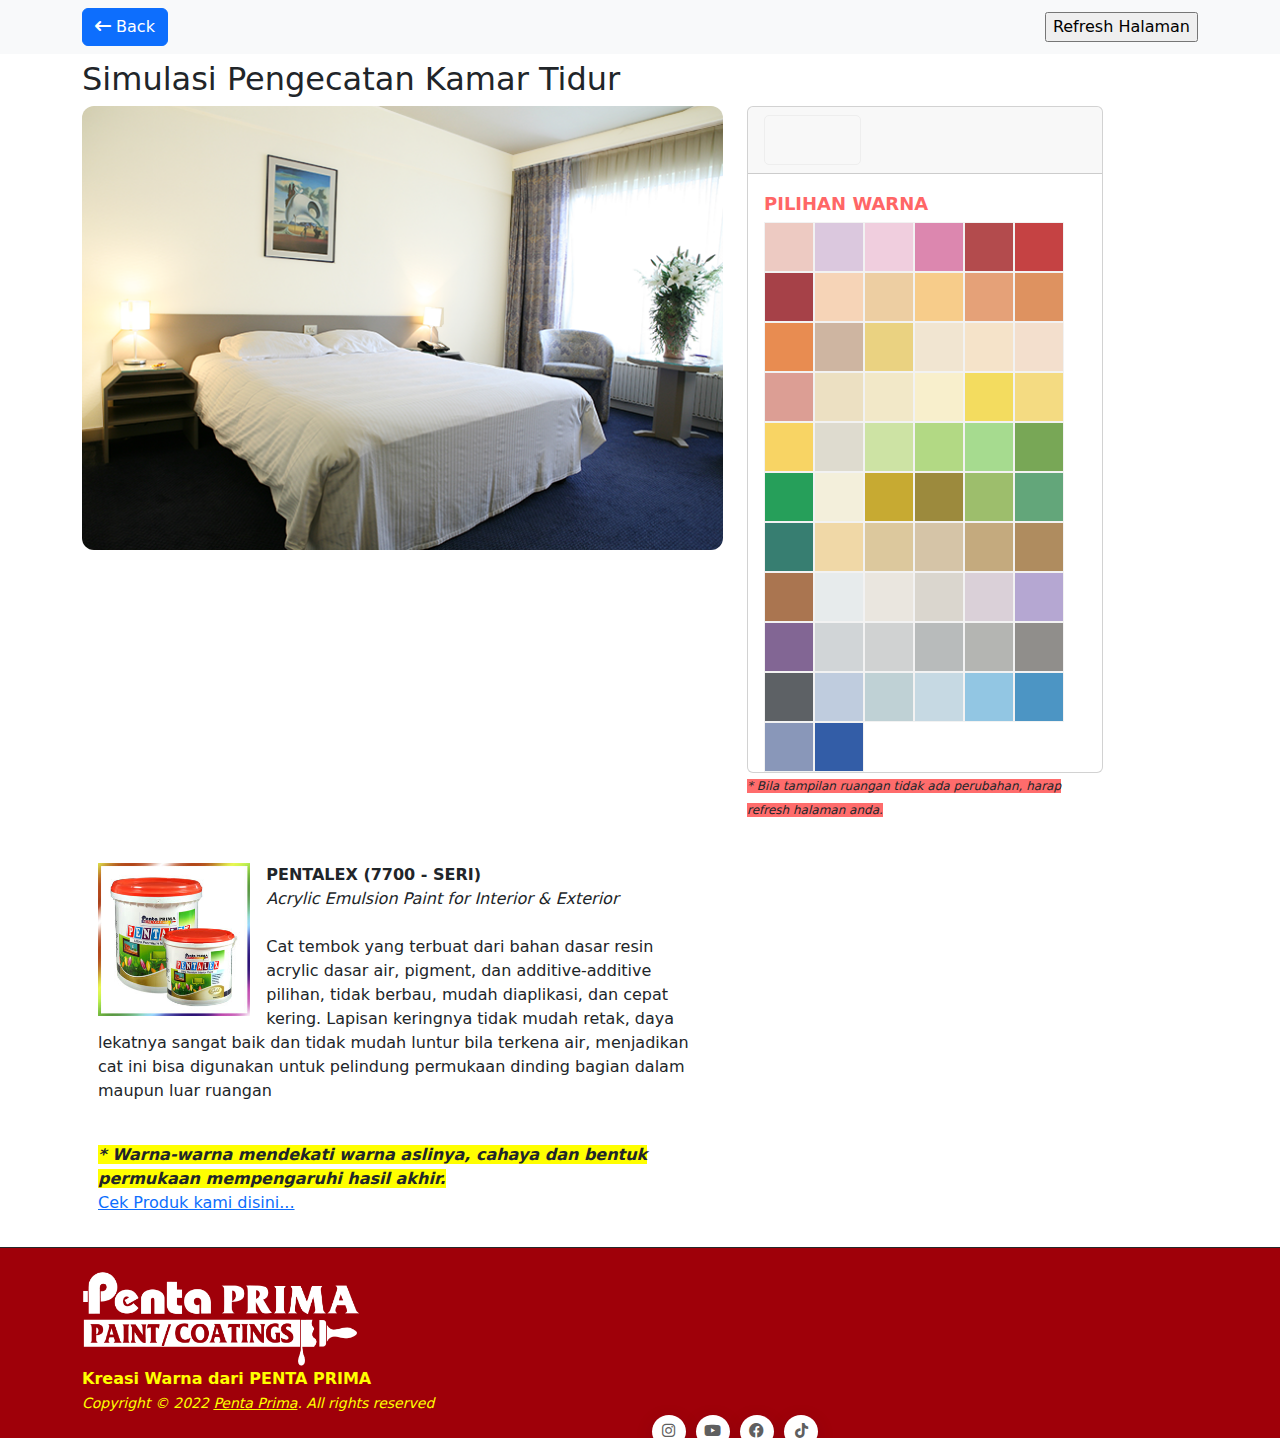
<file: pentalex1.html>
<!DOCTYPE html>
<html lang="en">

<head>
	<meta charset="UTF-8">
	<meta http-equiv="X-UA-Compatible" content="IE=edge">
	<meta name="viewport" content="width=device-width, initial-scale=1.0">
	<link rel="shortcut icon" type="image/x-icon" href="/virtual_painter_file/icon.png">
	<title>Penta Prima | Virtual Painter</title>
	<link rel="stylesheet" href="virtual_painter_file/style/style.css" type="text/css">
	<link rel="stylesheet" href="virtual_painter_file/style/style-color.css" type="text/css">
	<!-- Bootstrap CSS -->
	<link href="https://cdn.jsdelivr.net/npm/bootstrap@5.1.3/dist/css/bootstrap.min.css" rel="stylesheet">
	<link rel="stylesheet" href="https://cdnjs.cloudflare.com/ajax/libs/font-awesome/6.0.0/css/all.min.css" />
</head>

<body>
	<nav class="navbar navbar-light bg-light fixed-top mb-5">
		<div class="container">
			<a href="https://www.pentaprima.co.id/Virtual-Painter/35/page" target="__blank" class="btn btn-primary"
				title="kembali">
				<i class="fa-solid fa-arrow-left-long"></i>
				Back
			</a>
			<input type="button" value="Refresh Halaman" onClick="window.location.reload()" />
		</div>
	</nav>
	<section class="section-virtual-paint container" style="margin-top: 60px;">
		<h2>Simulasi Pengecatan Kamar Tidur</h2>
		<div class="row">
			<div class="col-md-7">
				<div class="object_virtual">
					<div class="painted_object_room">
						<img id="pic_room" class="img-fluid" src="virtual_painter_file/room2.png">
					</div>
					<div class="painted_object_virtual">
						<img id="pic_kanan" class="img-fluid" src="virtual_painter_file/dinding_kanan4.png"
							onload="getPixelsKanan(this)">
					</div>
				</div>
			</div>

			<div class="col-md-4">
				<!-- ######### Pilih Warna Kanan ########3 -->
				<div class="card card-color-palet">
					<div class="card-header">
						<div id="focus_color_kanan" class="preview_color"></div>
						<div id="nama_color_kanan" class="font16"></div>
						<div id="kode_color_kanan">
						</div>
					</div>
					<div class=" overflow-auto">
						<div class="card-body">
							<div class="nomor_obyek style1 style2 style4">PILIHAN WARNA</div>
						</div>
						<div class="card-body">
							<div>
								<div id="result_kanan">
									<!-- color palet -->
									<!-- class="color_container" -->
									<div class="color-palet">
										<div class="color_select" style="background-color:rgb(237,202,194);"
											onclick="changeColor('237202194'); previewColorKanan('rgb(237,202,194)', 'Peach Dust', '7705-P353');"
											title="Peach Dust"></div>
										<div class="color_select" style="background-color:rgb(219,200,222);"
											onclick="changeColor('219200222'); previewColorKanan('rgb(219,200,222)', 'Vintage Violet', '7705-41013');"
											title="Vintage Violet"></div>
										<div class="color_select" style="background-color:rgb(240,206,222);"
											onclick="changeColor('240206222'); previewColorKanan('rgb(240,206,222)', 'Frosted', '7705-30039');"
											title="Frosted"></div>
										<div class="color_select" style="background-color:rgb(220,135,175);"
											onclick="changeColor('220135175'); previewColorKanan('rgb(220,135,175)', 'Exotic Pink', '7705-34063');"
											title="Exotic Pink"></div>
										<div class="color_select" style="background-color:rgb(179,75,77);"
											onclick="changeColor('179075077'); previewColorKanan('rgb(179,75,77)', 'Bright Red', '7705-33040');"
											title="Bright Red"></div>
										<div class="color_select" style="background-color:rgb(197,66,67);"
											onclick="changeColor('197066067'); previewColorKanan('rgb(197,66,67)', 'Sunrise', '7705-46005');"
											title="Sunrise"></div>
										<div class="color_select" style="background-color:rgb(166,65,72);"
											onclick="changeColor('166065072'); previewColorKanan('rgb(166,65,72)', 'Drum Beat', '7705-37071');"
											title="Drum Beat"></div>
										<div class="color_select" style="background-color:rgb(246,212,183);"
											onclick="changeColor('246212183'); previewColorKanan('rgb(246,212,183)', 'Peach', '7705-31000');"
											title="Peach"></div>
										<div class="color_select" style="background-color:rgb(237,206,162);"
											onclick="changeColor('237206162'); previewColorKanan('rgb(237,206,162)', 'Golden Apricot', '7705-11007');"
											title="Golden Apricot"></div>
										<div class="color_select" style="background-color:rgb(247,204,138);"
											onclick="changeColor('247204138'); previewColorKanan('rgb(247,204,138)', 'Pale Orange', '7705-20012');"
											title="Pale Orange"></div>

										<!--cek warna -->
										<div class="color_select" style="background-color:rgb(229,161,120);"
											onclick="changeColor('229161120'); previewColorKanan('rgb(229,161,120)', 'Istambul', '7705-33004');"
											title="Istambul"></div>

										<div class="color_select" style="background-color:rgb(222,146,96);"
											onclick="changeColor('222146096)'); previewColorKanan('rgb(222,146,96)', 'Orange Yellow', '7705-34002');"
											title="Orange Yellow"></div>
										<div class="color_select" style="background-color:rgb(232,140,81);"
											onclick="changeColor('232140081'); previewColorKanan('rgb(232,140,81)', 'Tangerine', '7705-23044');"
											title="Tangerine"></div>
										<div class="color_select" style="background-color:rgb(206,181,161);"
											onclick="changeColor('206181161'); previewColorKanan('rgb(206,181,161)', 'Peach Pink', '7705-P324');"
											title="Peach Pink"></div>
										<div class="color_select" style="background-color:rgb(234,210,129);"
											onclick="changeColor('234210129'); previewColorKanan('rgb(234,210,129)', 'Honey Moon', '7705-11195');"
											title="Honey Moon"></div>
										<div class="color_select" style="background-color:rgb(241,229,209);"
											onclick="changeColor('241229209'); previewColorKanan('rgb(241,229,209)', 'Vanilla Puccino', '7705-10204');"
											title="Vanilla Puccino"></div>
										<div class="color_select" style="background-color:rgb(245,227,201);"
											onclick="changeColor('245227201'); previewColorKanan('rgb(245,227,201)', 'Currier Cream', '7705-10012');"
											title="Currier Cream"></div>
										<div class="color_select" style="background-color:rgb(243,223,205);"
											onclick="changeColor('243223205'); previewColorKanan('rgb(243,223,205)', 'Candy Yellow', '7705-30001');"
											title="Candy Yellow"></div>
										<div class="color_select" style="background-color:rgb(220,158,148);"
											onclick="changeColor('220158148'); previewColorKanan('rgb(220,158,148)', 'Wild Rose', '7705-42001');"
											title="Wild Rose"></div>
										<div class="color_select" style="background-color:rgb(236,224,194);"
											onclick="changeColor('236224194'); previewColorKanan('rgb(236,224,194)', 'Rose White', '7705-P304');"
											title="Rose White"></div>
										<div class="color_select" style="background-color:rgb(242,232,200);"
											onclick="changeColor('242232200'); previewColorKanan('rgb(242,232,200)', 'Lily White', '7705-P306');"
											title="Lily White"></div>
										<div class="color_select" style="background-color:rgb(248,239,204);"
											onclick="changeColor('248239204'); previewColorKanan('rgb(248,239,204)', 'Spring Sun', '7705-10205');"
											title="Spring Sun"></div>
										<div class="color_select" style="background-color:rgb(243,220,95);"
											onclick="changeColor('243220095'); previewColorKanan('rgb(243,220,95)', 'True Yellow', '7705-14063');"
											title="True Yellow"></div>
										<div class="color_select" style="background-color:rgb(244,219,130);"
											onclick="changeColor('244219130'); previewColorKanan('rgb(244,219,130)', 'Ray of Light', '7705-12106');"
											title="Ray of Light"></div>
										<div class="color_select" style="background-color:rgb(248,212,100);"
											onclick="changeColor('248212100'); previewColorKanan('rgb(248,212,100)', 'Canary Yellow', '7705-25002');"
											title="Canary Yellow"></div>
										<div class="color_select" style="background-color:rgb(222,219,207);"
											onclick="changeColor('222219207'); previewColorKanan('rgb(222,219,207)', 'Snow Drop', '7705-70032');"
											title="Snow Drop"></div>
										<div class="color_select" style="background-color:rgb(205,227,164);"
											onclick="changeColor('205227164'); previewColorKanan('rgb(205,227,164)', 'Windsurfer', '7705-61060');"
											title="Windsurfer"></div>
										<div class="color_select" style="background-color:rgb(178,217,132);"
											onclick="changeColor('178217132'); previewColorKanan('rgb(178,217,132)', 'Leapfrog', '7705-62094');"
											title="Leapfrog"></div>
										<div class="color_select" style="background-color:rgb(166,219,143);"
											onclick="changeColor('166219143'); previewColorKanan('rgb(166,219,143)', 'Brite Green', '7705-62025');"
											title="Brite Green"></div>
										<div class="color_select" style="background-color:rgb(120,167,86);"
											onclick="changeColor('120167086'); previewColorKanan('rgb(120,167,86)', 'Sweet Celery', '7705-63114');"
											title="Sweet Celery"></div>
										<div class="color_select" style="background-color:rgb(38,159,90);"
											onclick="changeColor('098159090'); previewColorKanan('rgb(38,159,90)', 'Emerald Isle', '7705-64097');"
											title="Emerald Isle"></div>
										<div class="color_select" style="background-color:rgb(243,239,219);"
											onclick="changeColor('243239219'); previewColorKanan('rgb(243,239,219)', 'Blue Bell White', '7705-90184');"
											title="Blue Bell White"></div>
										<div class="color_select" style="background-color:rgb(199,170,50);"
											onclick="changeColor('199170050'); previewColorKanan('rgb(199,170,50)', 'Angel Fern', '7705');"
											title="Angel Fern"></div>
										<div class="color_select" style="background-color:rgb(156,138,61);"
											onclick="changeColor('156138061'); previewColorKanan('rgb(156,138,61)', 'Triple Olive', '7705-64091');"
											title="Triple Olive"></div>
										<div class="color_select" style="background-color:rgb(157,190,108);"
											onclick="changeColor('157190108'); previewColorKanan('rgb(157,190,108)', 'Tropicana', '7705-62093');"
											title="Tropicana"></div>
										<div class="color_select" style="background-color:rgb(99,166,122);"
											onclick="changeColor('099166122'); previewColorKanan('rgb(99,166,122)', 'Jade', '7705-64000');"
											title="Jade"></div>
										<div class="color_select" style="background-color:rgb(55,126,113);"
											onclick="changeColor('055126113'); previewColorKanan('rgb(55,126,113)', 'Dark Green', '7705-65021');"
											title="Dark Green"></div>
										<div class="color_select" style="background-color:rgb(240,216,167);"
											onclick="changeColor('240216167'); previewColorKanan('rgb(240,216,167)', 'L House Point', '7705-20001');"
											title="L House Point"></div>
										<div class="color_select" style="background-color:rgb(220,200,157);"
											onclick="changeColor('220200157'); previewColorKanan('rgb(220,200,157)', 'Antique White', '7705-P332');"
											title="Antique White"></div>
										<div class="color_select" style="background-color:rgb(213,196,167);"
											onclick="changeColor('213196167'); previewColorKanan('rgb(213,196,167)', 'Malacca', '7705-12105');"
											title="Malacca"></div>
										<div class="color_select" style="background-color:rgb(196,170,126);"
											onclick="changeColor('196170126'); previewColorKanan('rgb(196,170,126)', 'Cream', '7705-P382');"
											title="Cream"></div>
										<div class="color_select" style="background-color:rgb(175,140,95);"
											onclick="changeColor('175140095'); previewColorKanan('rgb(175,140,95)', 'Western Beige', '7705-83023');"
											title="Western Beige"></div>
										<div class="color_select" style="background-color:rgb(170,117,80);"
											onclick="changeColor('170117080'); previewColorKanan('rgb(170,117,80)', 'Chelsea', '7705-84050');"
											title="Chelsea"></div>
										<div class="color_select" style="background-color:rgb(231,235,236);"
											onclick="changeColor('231235236'); previewColorKanan('rgb(231,235,236)', 'Metro White', '7705-P300');"
											title="Metro White"></div>
										<div class="color_select" style="background-color:rgb(234,230,223);"
											onclick="changeColor('234230223'); previewColorKanan('rgb(234,230,223)', 'Seashell', '7705-10206');"
											title="Seashell"></div>
										<div class="color_select" style="background-color:rgb(218,214,206);"
											onclick="changeColor('218214206'); previewColorKanan('rgb(218,214,206)', 'Lakestone 153', '7705-70103');"
											title="Lakestone 153"></div>
										<div class="color_select" style="background-color:rgb(218,208,216);"
											onclick="changeColor('218208216'); previewColorKanan('rgb(218,208,216)', 'Rose Garden', '7705-40011');"
											title="Rose Garden"></div>
										<div class="color_select" style="background-color:rgb(181,167,210);"
											onclick="changeColor('181167210'); previewColorKanan('rgb(181,167,210)', 'Night Magic', '7705-42009');"
											title="Night Magic"></div>
										<div class="color_select" style="background-color:rgb(130,102,148);"
											onclick="changeColor('130102148'); previewColorKanan('rgb(130,102,148)', 'Antique', '7705-47001');"
											title="Antique"></div>
										<div class="color_select" style="background-color:rgb(209,213,215);"
											onclick="changeColor('209213215'); previewColorKanan('rgb(209,213,215)', 'Horizon Grey', '7705-70102');"
											title="Horizon Grey"></div>
										<div class="color_select" style="background-color:rgb(208,210,210);"
											onclick="changeColor('208210210'); previewColorKanan('rgb(208,210,210)', 'Ash Marine', '7705-71069');"
											title="Ash Marine"></div>
										<div class="color_select" style="background-color:rgb(184,187,187);"
											onclick="changeColor('184187187'); previewColorKanan('rgb(184,187,187)', 'Frost Grey', '7705-71112');"
											title="Frost Grey"></div>
										<div class="color_select" style="background-color:rgb(180,181,178);"
											onclick="changeColor('180181178'); previewColorKanan('rgb(180,181,178)', 'Ubud', '7705-71063');"
											title="Ubud"></div>
										<div class="color_select" style="background-color:rgb(144,142,139);"
											onclick="changeColor('144142139'); previewColorKanan('rgb(144,142,139)', 'Candi', '7705-73024');"
											title="Candi"></div>
										<div class="color_select" style="background-color:rgb(93,97,101);"
											onclick="changeColor('093097101'); previewColorKanan('rgb(93,97,101)', 'Sand Dark Grey', '7705-77019');"
											title="Sand Dark Grey"></div>
										<div class="color_select" style="background-color:rgb(191,204,222);"
											onclick="changeColor('191204222'); previewColorKanan('rgb(191,204,222)', 'Igloo', '7705-50016');"
											title="Igloo"></div>
										<div class="color_select" style="background-color:rgb(191,209,213);"
											onclick="changeColor('191209213'); previewColorKanan('rgb(191,209,213)', 'Cerulean Blue', '7705-51050');"
											title="Cerulean Blue"></div>
										<div class="color_select" style="background-color:rgb(198,217,227);"
											onclick="changeColor('198217227'); previewColorKanan('rgb(198,217,227)', 'Oxy Blue 1', '7705-50056');"
											title="Oxy Blue 1"></div>
										<div class="color_select" style="background-color:rgb(146,198,227);"
											onclick="changeColor('146198227'); previewColorKanan('rgb(146,198,227)', 'Delft China', '7705-51051');"
											title="Delft China"></div>
										<div class="color_select" style="background-color:rgb(76,149,196);"
											onclick="changeColor('076149196'); previewColorKanan('rgb(76,149,196)', 'Bunaken Blue', '7705-53013');"
											title="Bunaken Blue"></div>
										<div class="color_select" style="background-color:rgb(137,151,185);"
											onclick="changeColor('137151185'); previewColorKanan('rgb(137,151,185)', 'Cloud Blue', '7705-52002');"
											title="Cloud Blue"></div>
										<div class="color_select" style="background-color:rgb(51,93,167);"
											onclick="changeColor('051093167'); previewColorKanan('rgb(51,93,167)', 'Kingdom', '7705-55058');"
											title="Kingdom"></div>

									</div>
								</div>
							</div>
						</div>
					</div>
				</div>
				<p><i style="font-size:12px; background-color: rgba(255, 16, 16, 0.616) ;">* Bila tampilan ruangan tidak
						ada perubahan, harap refresh halaman anda.</i>
			</div>
		</div>
		<div class="row">
			<div class="col-md-7 col-description-second">
				<div class="card border-0">
					<div class=" card-body">
						<div class="d-none d-lg-block">
							<a href="https://www.pentaprima.co.id/product/Pentalex"><img
									src="virtual_painter_file/Pentalex.png" class="w-25 float-lg-start me-3" /></a>
						</div>
						<div class="d-lg-none">
							<a href="https://www.pentaprima.co.id/product/Pentalex"><img
									src="virtual_painter_file/Pentalex.png"
									class="img-fluid w-75 float-lg-start me-3" /></a>
						</div>
						<div>
							<strong>PENTALEX (7700 - SERI)</strong><br />
							<em>Acrylic Emulsion Paint for Interior &amp; Exterior</em><br />
							<br />
							<p>
								Cat tembok yang terbuat dari bahan dasar resin acrylic dasar air, pigment, dan
								additive-additive
								pilihan, tidak berbau, mudah diaplikasi, dan cepat kering. Lapisan keringnya tidak mudah
								retak,
								daya
								lekatnya sangat baik dan tidak mudah luntur bila terkena air, menjadikan cat ini bisa
								digunakan
								untuk pelindung permukaan dinding bagian dalam maupun luar ruangan
							</p>
							<br />
							<i>
								<b style="background-color: rgb(255, 255, 0);">* Warna-warna mendekati warna aslinya,
									cahaya dan bentuk permukaan mempengaruhi hasil akhir.</b>
							</i>
							<p><a href="https://www.pentaprima.co.id/product"> Cek Produk kami disini...</a>
						</div>
					</div>
				</div>
			</div>
		</div>
	</section>

	<footer class="footer_v1" style="background-color: #9f0009;">
		<div class="footer_bottom">
			<div class="container">
				<br>
				<div class="row">
					<div class="col-lg-12 col-md-6 col-sm-12">

						<div class="">
							<img src="virtual_painter_file/logo.png" class="w-25 float-lg-start me-3" />
						</div>
					</div>
					<div class="col-lg-6 col-md-6 col-sm-12">

						<div class="">
							<strong style="color:yellow;">Kreasi Warna dari PENTA PRIMA</strong><br />
							<em style="font-size: 14px; color:yellow;">Copyright © 2022 <a style="color: yellow;"
									href="https://www.pentaprima.co.id/">Penta Prima</a>. All rights reserved</em><br />
						</div>
					</div>
					<div class="col-lg-8">
						<div class="social_box">
							<ul>
								<li><a target="_blank" href="http://www.instagram.com/pentaprimapaint"><i
											class="fa-brands fa-instagram"></i></a></li>

								<li><a target="_blank"
										href="https://www.youtube.com/channel/UCEGuXYe03VW6tNsEcMI8RQQ"><i
											class="fa-brands fa-youtube"></i></a></li>

								<li><a target="_blank" href="https://www.facebook.com/pentaprimaID"><i
											class="fa-brands fa-facebook"></i></a></li>

								<li><a target="_blank" href="#"><i class="fa-brands fa-tiktok"></i></a></li>
							</ul>
						</div>
					</div>
				</div>
			</div>
			<div class="img-footer">
				<img width="200" height="70" src="virtual_painter_file/solusi.png" class="rounded float-end" />
			</div>
		</div>
	</footer>

	<script type="text/javascript" src="virtual_painter_file/script/script-collor-pentalex1-rgb.js"></script>
	<!-- Option 1: Bootstrap Bundle with Popper -->
	<script src="https://cdn.jsdelivr.net/npm/bootstrap@5.1.3/dist/js/bootstrap.bundle.min.js"
		integrity="sha384-ka7Sk0Gln4gmtz2MlQnikT1wXgYsOg+OMhuP+IlRH9sENBO0LRn5q+8nbTov4+1p" crossorigin="anonymous">
	</script>
	<script type="text/javascript" src="virtual_painter_file/script/script.js"></script>
	<script type="text/javascript" src="virtual_painter_file/script/fading_script.js"></script>
</body>


</html>
</file>
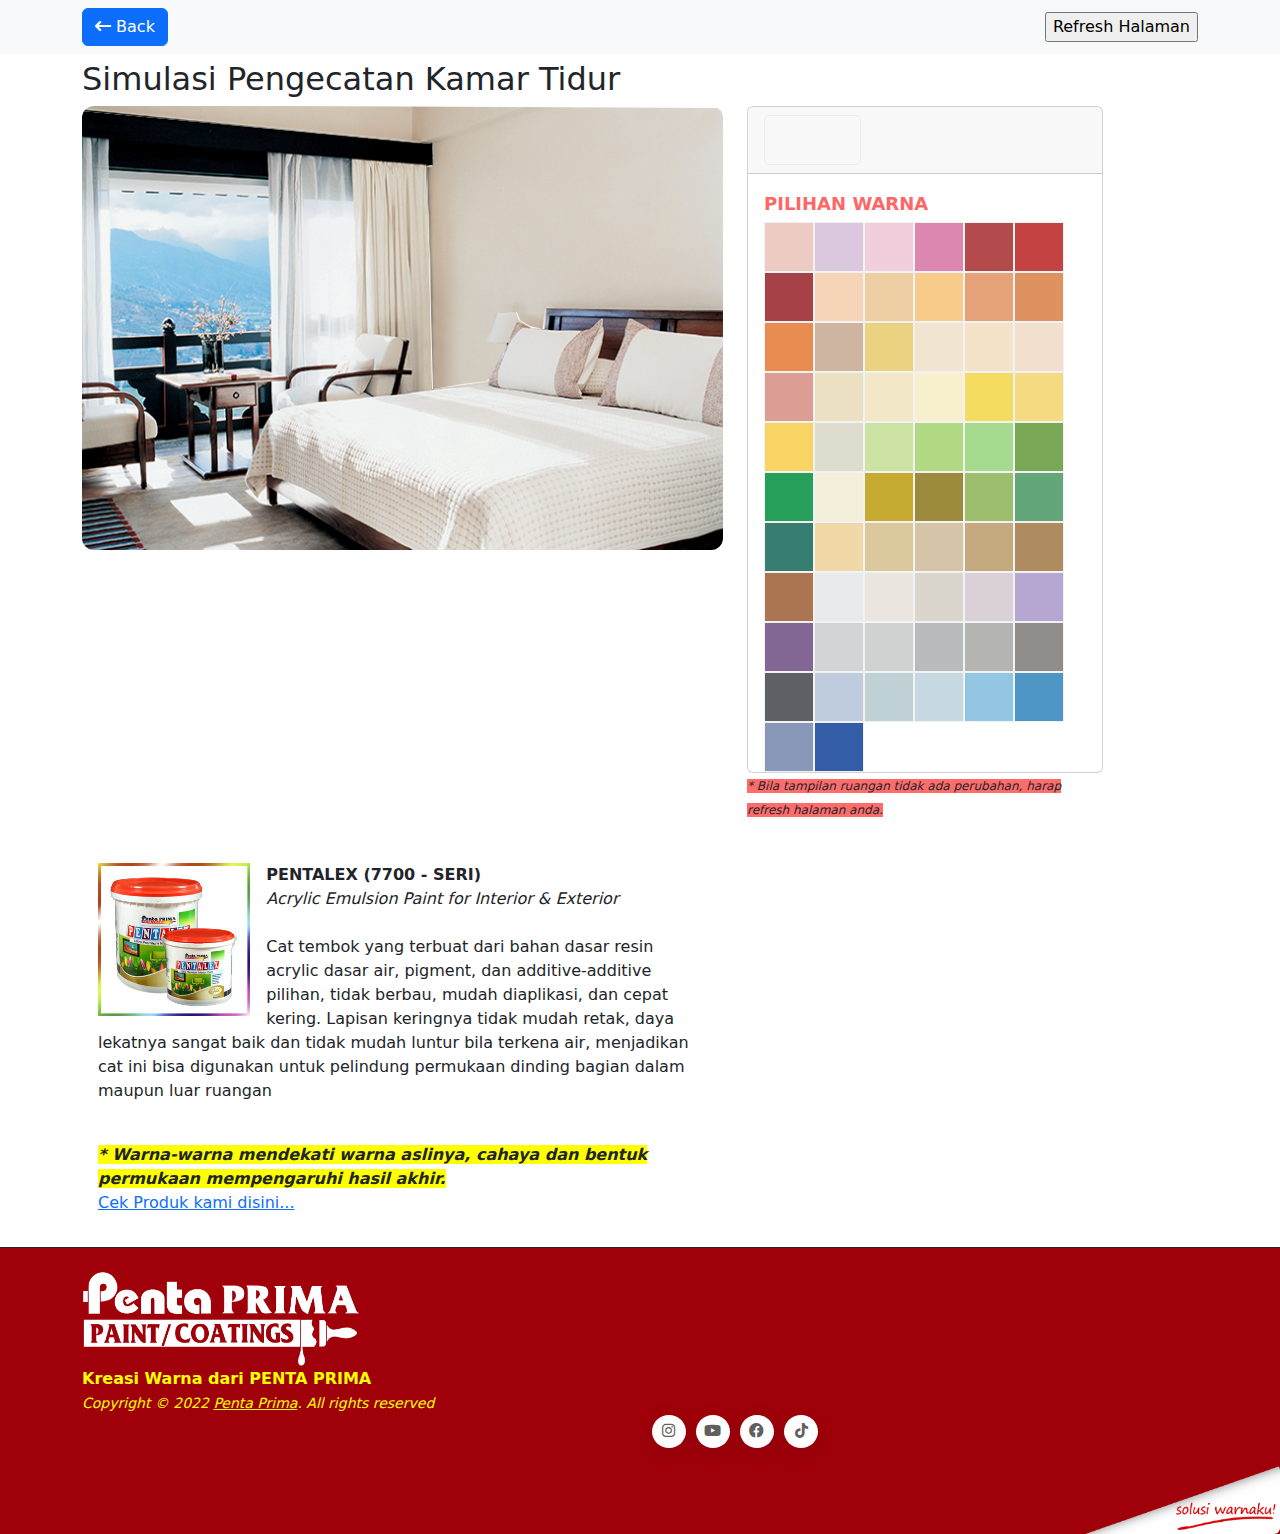
<file: pentalex2.html>
<!DOCTYPE html>
<html lang="en">

<head>
	<meta charset="UTF-8">
	<meta http-equiv="X-UA-Compatible" content="IE=edge">
	<meta name="viewport" content="width=device-width, initial-scale=1.0">
	<link rel="shortcut icon" type="image/x-icon" href="/virtual_painter_file/icon.png">
	<title>Penta Prima | Virtual Painter</title>
	<link rel="stylesheet" href="virtual_painter_file/style/style.css" type="text/css">
	<link rel="stylesheet" href="virtual_painter_file/style/style-color.css" type="text/css">
	<!-- Bootstrap CSS -->
	<link href="https://cdn.jsdelivr.net/npm/bootstrap@5.1.3/dist/css/bootstrap.min.css" rel="stylesheet">
	<link rel="stylesheet" href="https://cdnjs.cloudflare.com/ajax/libs/font-awesome/6.0.0/css/all.min.css" />
</head>

<body>
	<nav class="navbar navbar-light bg-light fixed-top mb-5">
		<div class="container">
			<a href="https://www.pentaprima.co.id/Virtual-Painter/35/page" target="__blank" class="btn btn-primary"
				title="kembali">
				<i class="fa-solid fa-arrow-left-long"></i>
				Back
			</a>
			<input type="button" value="Refresh Halaman" onClick="window.location.reload()" />
		</div>
	</nav>
	<section class="section-virtual-paint container" style="margin-top: 60px;">
		<h2>Simulasi Pengecatan Kamar Tidur</h2>
		<div class="row">
			<div class="col-md-7">
				<div class="object_virtual">
					<div class="painted_object_room">
						<img id="pic_room" class="img-fluid" src="virtual_painter_file/room.png">
					</div>
					<div class="painted_object_virtual">
						<img id="pic_kanan" class="img-fluid" src="virtual_painter_file/dinding_kanan.png"
							onload="getPixelsKanan(this)">
					</div>
				</div>
			</div>

			<div class="col-md-4">
				<!-- ######### Pilih Warna Kanan ########3 -->
				<div class="card card-color-palet">
					<div class="card-header">
						<div id="focus_color_kanan" class="preview_color"></div>
						<div id="nama_color_kanan" class="font16"></div>
						<div id="kode_color_kanan">
						</div>
					</div>
					<div class=" overflow-auto">
						<div class="card-body">
							<div class="nomor_obyek style1 style2 style4">PILIHAN WARNA</div>
						</div>
						<div class="card-body">
							<div>
								<div id="result_kanan">
									<!-- color palet -->
									<!-- class="color_container" -->
									<div class="color-palet">
										<div class="color_select" style="background-color:rgb(237,202,194);"
											onclick="changeColor('237202194'); previewColorKanan('rgb(237,202,194)', 'Peach Dust', '7705-P353');"
											title="Peach Dust"></div>
										<div class="color_select" style="background-color:rgb(219,200,222);"
											onclick="changeColor('219200222'); previewColorKanan('rgb(219,200,222)', 'Vintage Violet', '7705-41013');"
											title="Vintage Violet"></div>
										<div class="color_select" style="background-color:rgb(240,206,222);"
											onclick="changeColor('240206222'); previewColorKanan('rgb(240,206,222)', 'Frosted', '7705-30039');"
											title="Frosted"></div>
										<div class="color_select" style="background-color:rgb(220,135,175);"
											onclick="changeColor('220135175'); previewColorKanan('rgb(220,135,175)', 'Exotic Pink', '7705-34063');"
											title="Exotic Pink"></div>
										<div class="color_select" style="background-color:rgb(179,75,77);"
											onclick="changeColor('179075077'); previewColorKanan('rgb(179,75,77)', 'Bright Red', '7705-33040');"
											title="Bright Red"></div>
										<div class="color_select" style="background-color:rgb(197,66,67);"
											onclick="changeColor('197066067'); previewColorKanan('rgb(197,66,67)', 'Sunrise', '7705-46005');"
											title="Sunrise"></div>
										<div class="color_select" style="background-color:rgb(166,65,72);"
											onclick="changeColor('166065072'); previewColorKanan('rgb(166,65,72)', 'Drum Beat', '7705-37071');"
											title="Drum Beat"></div>
										<div class="color_select" style="background-color:rgb(246,212,183);"
											onclick="changeColor('246212183'); previewColorKanan('rgb(246,212,183)', 'Peach', '7705-31000');"
											title="Peach"></div>
										<div class="color_select" style="background-color:rgb(237,206,162);"
											onclick="changeColor('237206162'); previewColorKanan('rgb(237,206,162)', 'Golden Apricot', '7705-11007');"
											title="Golden Apricot"></div>
										<div class="color_select" style="background-color:rgb(247,204,138);"
											onclick="changeColor('247204138'); previewColorKanan('rgb(247,204,138)', 'Pale Orange', '7705-20012');"
											title="Pale Orange"></div>

										<!-- warna rgb beda mana yg benar? -->
										<div class="color_select" style="background-color:rgb(229,161,120);"
											onclick="changeColor('229161120'); previewColorKanan('rgb(229,161,120)', 'Istambul', '7705-33004');"
											title="Istambul"></div>


										<div class="color_select" style="background-color:rgb(222,146,96);"
											onclick="changeColor('222146096)'); previewColorKanan('rgb(222,146,96)', 'Orange Yellow', '7705-34002');"
											title="Orange Yellow"></div>
										<div class="color_select" style="background-color:rgb(232,140,81);"
											onclick="changeColor('232140081'); previewColorKanan('rgb(232,140,81)', 'Tangerine', '7705-23044');"
											title="Tangerine"></div>
										<div class="color_select" style="background-color:rgb(206,181,161);"
											onclick="changeColor('206181161'); previewColorKanan('rgb(206,181,161)', 'Peach Pink', '7705-P324');"
											title="Peach Pink"></div>
										<div class="color_select" style="background-color:rgb(234,210,129);"
											onclick="changeColor('234210129'); previewColorKanan('rgb(234,210,129)', 'Honey Moon', '7705-11195');"
											title="Honey Moon"></div>
										<div class="color_select" style="background-color:rgb(241,229,209);"
											onclick="changeColor('241229209'); previewColorKanan('rgb(241,229,209)', 'Vanilla Puccino', '7705-10204');"
											title="Vanilla Puccino"></div>
										<div class="color_select" style="background-color:rgb(245,227,201);"
											onclick="changeColor('245227201'); previewColorKanan('rgb(245,227,201)', 'Currier Cream', '7705-10012');"
											title="Currier Cream"></div>
										<div class="color_select" style="background-color:rgb(243,223,205);"
											onclick="changeColor('243223205'); previewColorKanan('rgb(243,223,205)', 'Candy Yellow', '7705-30001');"
											title="Candy Yellow"></div>
										<div class="color_select" style="background-color:rgb(220,158,148);"
											onclick="changeColor('220158148'); previewColorKanan('rgb(220,158,148)', 'Wild Rose', '7705-42001');"
											title="Wild Rose"></div>
										<div class="color_select" style="background-color:rgb(236,224,194);"
											onclick="changeColor('236224194'); previewColorKanan('rgb(236,224,194)', 'Rose White', '7705-P304');"
											title="Rose White"></div>
										<div class="color_select" style="background-color:rgb(242,232,200);"
											onclick="changeColor('242232200'); previewColorKanan('rgb(242,232,200)', 'Lily White', '7705-P306');"
											title="Lily White"></div>
										<div class="color_select" style="background-color:rgb(248,239,204);"
											onclick="changeColor('248239204'); previewColorKanan('rgb(248,239,204)', 'Spring Sun', '7705-10205');"
											title="Spring Sun"></div>
										<div class="color_select" style="background-color:rgb(243,220,95);"
											onclick="changeColor('243220095'); previewColorKanan('rgb(243,220,95)', 'True Yellow', '7705-14063');"
											title="True Yellow"></div>
										<div class="color_select" style="background-color:rgb(244,219,130);"
											onclick="changeColor('244219130'); previewColorKanan('rgb(244,219,130)', 'Ray of Light', '7705-12106');"
											title="Ray of Light"></div>
										<div class="color_select" style="background-color:rgb(248,212,100);"
											onclick="changeColor('248212100'); previewColorKanan('rgb(248,212,100)', 'Canary Yellow', '7705-25002');"
											title="Canary Yellow"></div>
										<div class="color_select" style="background-color:rgb(222,219,207);"
											onclick="changeColor('222219207'); previewColorKanan('rgb(222,219,207)', 'Snow Drop', '7705-70032');"
											title="Snow Drop"></div>
										<div class="color_select" style="background-color:rgb(205,227,164);"
											onclick="changeColor('205227164'); previewColorKanan('rgb(205,227,164)', 'Windsurfer', '7705-61060');"
											title="Windsurfer"></div>
										<div class="color_select" style="background-color:rgb(178,217,132);"
											onclick="changeColor('178217132'); previewColorKanan('rgb(178,217,132)', 'Leapfrog', '7705-62094');"
											title="Leapfrog"></div>
										<div class="color_select" style="background-color:rgb(166,219,143);"
											onclick="changeColor('166219143'); previewColorKanan('rgb(166,219,143)', 'Brite Green', '7705-62025');"
											title="Brite Green"></div>
										<div class="color_select" style="background-color:rgb(120,167,86);"
											onclick="changeColor('120167086'); previewColorKanan('rgb(120,167,86)', 'Sweet Celery', '7705-63114');"
											title="Sweet Celery"></div>
										<div class="color_select" style="background-color:rgb(38,159,90);"
											onclick="changeColor('098159090'); previewColorKanan('rgb(38,159,90)', 'Emerald Isle', '7705-64097');"
											title="Emerald Isle"></div>
										<div class="color_select" style="background-color:rgb(243,239,219);"
											onclick="changeColor('243239219'); previewColorKanan('rgb(243,239,219)', 'Blue Bell White', '7705-90184');"
											title="Blue Bell White"></div>
										<div class="color_select" style="background-color:rgb(199,170,50);"
											onclick="changeColor('199170050'); previewColorKanan('rgb(199,170,50)', 'Angel Fern', '7705');"
											title="Angel Fern"></div>
										<div class="color_select" style="background-color:rgb(156,138,61);"
											onclick="changeColor('156138061'); previewColorKanan('rgb(156,138,61)', 'Triple Olive', '7705-64091');"
											title="Triple Olive"></div>
										<div class="color_select" style="background-color:rgb(157,190,108);"
											onclick="changeColor('157190108'); previewColorKanan('rgb(157,190,108)', 'Tropicana', '7705-62093');"
											title="Tropicana"></div>
										<div class="color_select" style="background-color:rgb(99,166,122);"
											onclick="changeColor('099166122'); previewColorKanan('rgb(99,166,122)', 'Jade', '7705-64000');"
											title="Jade"></div>
										<div class="color_select" style="background-color:rgb(55,126,113);"
											onclick="changeColor('055126113'); previewColorKanan('rgb(55,126,113)', 'Dark Green', '7705-65021');"
											title="Dark Green"></div>
										<div class="color_select" style="background-color:rgb(240,216,167);"
											onclick="changeColor('240216167'); previewColorKanan('rgb(240,216,167)', 'L House Point', '7705-20001');"
											title="L House Point"></div>
										<div class="color_select" style="background-color:rgb(220,200,157);"
											onclick="changeColor('220200157'); previewColorKanan('rgb(220,200,157)', 'Antique White', '7705-P332');"
											title="Antique White"></div>
										<div class="color_select" style="background-color:rgb(213,196,167);"
											onclick="changeColor('213196167'); previewColorKanan('rgb(213,196,167)', 'Malacca', '7705-12105');"
											title="Malacca"></div>
										<div class="color_select" style="background-color:rgb(196,170,126);"
											onclick="changeColor('196170126'); previewColorKanan('rgb(196,170,126)', 'Cream', '7705-P382');"
											title="Cream"></div>
										<div class="color_select" style="background-color:rgb(175,140,95);"
											onclick="changeColor('175140095'); previewColorKanan('rgb(175,140,95)', 'Western Beige', '7705-83023');"
											title="Western Beige"></div>
										<div class="color_select" style="background-color:rgb(170,117,80);"
											onclick="changeColor('170117080'); previewColorKanan('rgb(170,117,80)', 'Chelsea', '7705-84050');"
											title="Chelsea"></div>
										<div class="color_select" style="background-color:rgb(231,235,236);"
											onclick="changeColor('231235236'); previewColorKanan('rgb(231,235,236)', 'Metro White', '7705-P300');"
											title="Metro White"></div>
										<div class="color_select" style="background-color:rgb(234,230,223);"
											onclick="changeColor('234230223'); previewColorKanan('rgb(234,230,223)', 'Seashell', '7705-10206');"
											title="Seashell"></div>
										<div class="color_select" style="background-color:rgb(218,214,206);"
											onclick="changeColor('218214206'); previewColorKanan('rgb(218,214,206)', 'Lakestone 153', '7705-70103');"
											title="Lakestone 153"></div>
										<div class="color_select" style="background-color:rgb(218,208,216);"
											onclick="changeColor('218208216'); previewColorKanan('rgb(218,208,216)', 'Rose Garden', '7705-40011');"
											title="Rose Garden"></div>
										<div class="color_select" style="background-color:rgb(181,167,210);"
											onclick="changeColor('181167210'); previewColorKanan('rgb(181,167,210)', 'Night Magic', '7705-42009');"
											title="Night Magic"></div>
										<div class="color_select" style="background-color:rgb(130,102,148);"
											onclick="changeColor('130102148'); previewColorKanan('rgb(130,102,148)', 'Antique', '7705-47001');"
											title="Antique"></div>
										<div class="color_select" style="background-color:rgb(209,213,215);"
											onclick="changeColor('209213215'); previewColorKanan('rgb(209,213,215)', 'Horizon Grey', '7705-70102');"
											title="Horizon Grey"></div>
										<div class="color_select" style="background-color:rgb(208,210,210);"
											onclick="changeColor('208210210'); previewColorKanan('rgb(208,210,210)', 'Ash Marine', '7705-71069');"
											title="Ash Marine"></div>
										<div class="color_select" style="background-color:rgb(184,187,187);"
											onclick="changeColor('184187187'); previewColorKanan('rgb(184,187,187)', 'Frost Grey', '7705-71112');"
											title="Frost Grey"></div>
										<div class="color_select" style="background-color:rgb(180,181,178);"
											onclick="changeColor('180181178'); previewColorKanan('rgb(180,181,178)', 'Ubud', '7705-71063');"
											title="Ubud"></div>
										<div class="color_select" style="background-color:rgb(144,142,139);"
											onclick="changeColor('144142139'); previewColorKanan('rgb(144,142,139)', 'Candi', '7705-73024');"
											title="Candi"></div>
										<div class="color_select" style="background-color:rgb(93,97,101);"
											onclick="changeColor('093097101'); previewColorKanan('rgb(93,97,101)', 'Sand Dark Grey', '7705-77019');"
											title="Sand Dark Grey"></div>
										<div class="color_select" style="background-color:rgb(191,204,222);"
											onclick="changeColor('191204222'); previewColorKanan('rgb(191,204,222)', 'Igloo', '7705-50016');"
											title="Igloo"></div>
										<div class="color_select" style="background-color:rgb(191,209,213);"
											onclick="changeColor('191209213'); previewColorKanan('rgb(191,209,213)', 'Cerulean Blue', '7705-51050');"
											title="Cerulean Blue"></div>
										<div class="color_select" style="background-color:rgb(198,217,227);"
											onclick="changeColor('198217227'); previewColorKanan('rgb(198,217,227)', 'Oxy Blue 1', '7705-50056');"
											title="Oxy Blue 1"></div>
										<div class="color_select" style="background-color:rgb(146,198,227);"
											onclick="changeColor('146198227'); previewColorKanan('rgb(146,198,227)', 'Delft China', '7705-51051');"
											title="Delft China"></div>
										<div class="color_select" style="background-color:rgb(76,149,196);"
											onclick="changeColor('076149196'); previewColorKanan('rgb(76,149,196)', 'Bunaken Blue', '7705-53013');"
											title="Bunaken Blue"></div>
										<div class="color_select" style="background-color:rgb(137,151,185);"
											onclick="changeColor('137151185'); previewColorKanan('rgb(137,151,185)', 'Cloud Blue', '7705-52002');"
											title="Cloud Blue"></div>
										<div class="color_select" style="background-color:rgb(51,93,167);"
											onclick="changeColor('051093167'); previewColorKanan('rgb(51,93,167)', 'Kingdom', '7705-55058');"
											title="Kingdom"></div>

									</div>
								</div>
							</div>
						</div>
					</div>
				</div>
				<p><i style="font-size:12px; background-color: rgba(255, 16, 16, 0.616) ;">* Bila tampilan ruangan tidak
						ada perubahan, harap refresh halaman anda.</i>
			</div>
		</div>
		<div class="row">
			<div class="col-md-7 col-description-second">
				<div class="card border-0">
					<div class=" card-body">
						<div class="d-none d-lg-block">
							<a href="https://www.pentaprima.co.id/product/Pentalex"><img
									src="virtual_painter_file/Pentalex.png" class="w-25 float-lg-start me-3" /></a>
						</div>
						<div class="d-lg-none">
							<a href="https://www.pentaprima.co.id/product/Pentalex"><img
									src="virtual_painter_file/Pentalex.png"
									class="img-fluid w-75 float-lg-start me-3" /></a>
						</div>
						<div>
							<strong>PENTALEX (7700 - SERI)</strong><br />
							<em>Acrylic Emulsion Paint for Interior &amp; Exterior</em><br />
							<br />
							<p>
								Cat tembok yang terbuat dari bahan dasar resin acrylic dasar air, pigment, dan
								additive-additive
								pilihan, tidak berbau, mudah diaplikasi, dan cepat kering. Lapisan keringnya tidak mudah
								retak,
								daya
								lekatnya sangat baik dan tidak mudah luntur bila terkena air, menjadikan cat ini bisa
								digunakan
								untuk pelindung permukaan dinding bagian dalam maupun luar ruangan
							</p>
							<br />
							<i>
								<b style="background-color: rgb(255, 255, 0);">* Warna-warna mendekati warna aslinya,
									cahaya dan bentuk permukaan mempengaruhi hasil akhir.</b>
							</i>
							<p><a href="https://www.pentaprima.co.id/product"> Cek Produk kami disini...</a>
						</div>
					</div>
				</div>
			</div>
		</div>
	</section>

	<footer class="footer_v1" style="background-color: #9f0009;">
		<div class="footer_bottom">
			<div class="container">
				<br>
				<div class="row">
					<div class="col-lg-12 col-md-6 col-sm-12">

						<div class="">
							<img src="virtual_painter_file/logo.png" class="w-25 float-lg-start me-3" />
						</div>
					</div>
					<div class="col-lg-6 col-md-6 col-sm-12">

						<div class="">
							<strong style="color:yellow;">Kreasi Warna dari PENTA PRIMA</strong><br />
							<em style="font-size: 14px; color:yellow;">Copyright © 2022 <a style="color: yellow;"
									href="https://www.pentaprima.co.id/">Penta Prima</a>. All rights reserved</em><br />
						</div>
					</div>
					<div class="col-lg-8">
						<div class="social_box">
							<ul>
								<li><a target="_blank" href="http://www.instagram.com/pentaprimapaint"><i
											class="fa-brands fa-instagram"></i></a></li>

								<li><a target="_blank"
										href="https://www.youtube.com/channel/UCEGuXYe03VW6tNsEcMI8RQQ"><i
											class="fa-brands fa-youtube"></i></a></li>

								<li><a target="_blank" href="https://www.facebook.com/pentaprimaID"><i
											class="fa-brands fa-facebook"></i></a></li>

								<li><a target="_blank" href="#"><i class="fa-brands fa-tiktok"></i></a></li>
							</ul>
						</div>
					</div>
				</div>
			</div>
			<div class="img-footer">
				<img width="200" height="70" src="virtual_painter_file/solusi.png" class="rounded float-end" />
			</div>
		</div>
	</footer>

	<script type="text/javascript" src="virtual_painter_file/script/script-collor-pentalex1-rgb.js"></script>
	<!-- Option 1: Bootstrap Bundle with Popper -->
	<script src="https://cdn.jsdelivr.net/npm/bootstrap@5.1.3/dist/js/bootstrap.bundle.min.js"
		integrity="sha384-ka7Sk0Gln4gmtz2MlQnikT1wXgYsOg+OMhuP+IlRH9sENBO0LRn5q+8nbTov4+1p" crossorigin="anonymous">
	</script>
	<script type="text/javascript" src="virtual_painter_file/script/script.js"></script>
	<script type="text/javascript" src="virtual_painter_file/script/fading_script.js"></script>
</body>


</html>
</file>
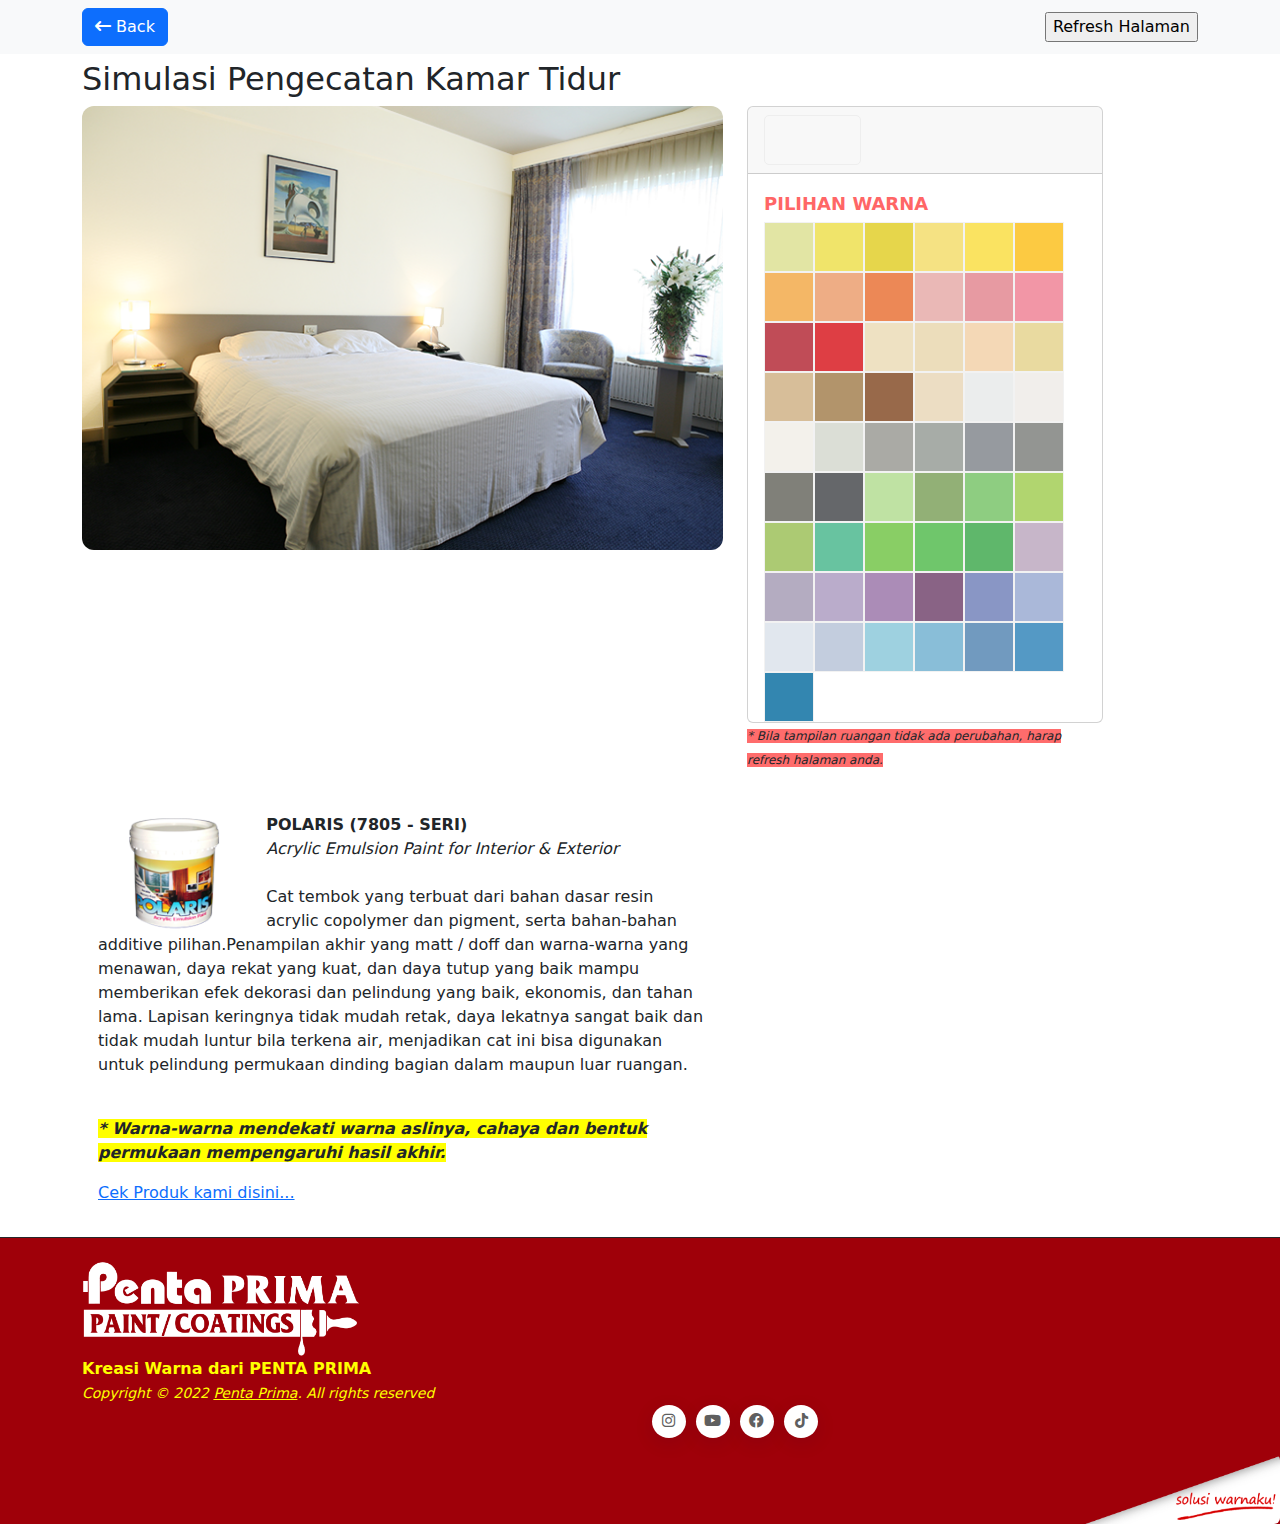
<file: polaris.html>
<!DOCTYPE html>
<html lang="en">

<head>
	<meta charset="UTF-8">
	<meta http-equiv="X-UA-Compatible" content="IE=edge">
	<meta name="viewport" content="width=device-width, initial-scale=1.0">
	<link rel="shortcut icon" type="image/x-icon" href="/virtual_painter_file/icon.png">
	<title>Penta Prima | Virtual Painter</title>
	<link rel="stylesheet" href="virtual_painter_file/style/style.css" type="text/css">
	<link rel="stylesheet" href="virtual_painter_file/style/style-color.css" type="text/css">
	<!-- Bootstrap CSS -->
	<link href="https://cdn.jsdelivr.net/npm/bootstrap@5.1.3/dist/css/bootstrap.min.css" rel="stylesheet">
	<link rel="stylesheet" href="https://cdnjs.cloudflare.com/ajax/libs/font-awesome/6.0.0/css/all.min.css" />
</head>

<body>
	<nav class="navbar navbar-light bg-light fixed-top mb-10">
		<div class="container">
			<a href="https://www.pentaprima.co.id/Virtual-Painter/35/page" target="__blank" class="btn btn-primary"
				title="kembali">
				<i class="fa-solid fa-arrow-left-long"></i>
				Back
			</a>
			<input type="button" value="Refresh Halaman" onClick="window.location.reload()" />
		</div>

	</nav>
	<section class="section-virtual-paint container" style="margin-top: 60px;">
		<h2>Simulasi Pengecatan Kamar Tidur</h2>
		<div class="row">
			<div class="col-md-7">
				<div class="object_virtual">
					<div class="painted_object_room">
						<img id="pic_room" class="img-fluid" src="virtual_painter_file/room2.png">
					</div>
					<div class="painted_object_virtual">
						<img id="pic_kanan" class="img-fluid" src="virtual_painter_file/dinding_kanan4.png"
							onload="getPixelsKanan(this)">
					</div>
				</div>
			</div>

			<div class="col-md-4">
				<!-- ######### Pilih Warna Kanan ########3 -->
				<div class="card card-color-palet">
					<div class="card-header">
						<div id="focus_color_kanan" class="preview_color"></div>
						<div id="nama_color_kanan" class="font16"></div>
						<div id="kode_color_kanan">
						</div>
					</div>
					<div class=" overflow-auto">
						<div class="card-body">
							<div class="nomor_obyek style1 style2 style4">PILIHAN WARNA</div>
						</div>
						<div class="card-body">
							<div>
								<div id="result_kanan">
									<!-- color palet -->
									<!-- class="color_container" -->
									<div class="color-palet">
										<div class="color_select" style="background-color:rgb(226,229,164);"
											onclick="changeColor('#E2E5A4'); previewColorKanan('rgb(226,229,164)', 'Honey Yellow', '7805-11069');"
											title="Honey Yellow"></div>
										<div class="color_select" style="background-color:rgb(240,228,106);"
											onclick="changeColor('#F0E46A'); previewColorKanan('rgb(240,228,106)', 'Potenitilla', '7805-11176');"
											title="Potenitilla"></div>
										<div class="color_select" style="background-color:rgb(230,214,75);"
											onclick="changeColor('#E6D64B'); previewColorKanan('rgb(230,214,75)', 'Parakeet Yellow', '7805-13078');"
											title="Parakeet Yellow"></div>
										<div class="color_select" style="background-color:rgb(245,226,131);"
											onclick="changeColor('#F5E283'); previewColorKanan('rgb(245,226,131)', 'Sunny Yellow', '7805-11072');"
											title="Sunny Yellow"></div>
										<div class="color_select" style="background-color:rgb(250,227,97);"
											onclick="changeColor('#FAE361'); previewColorKanan('rgb(250,227,97)', 'Hillside Bloom', '7805-12090');"
											title="Hillside Bloom"></div>
										<div class="color_select" style="background-color:rgb(252,202,66);"
											onclick="changeColor('#FCCA42'); previewColorKanan('rgb(252,202,66)', 'Canary Yellow', '7805-25002');"
											title="Canary Yellow"></div>
										<div class="color_select" style="background-color:rgb(244,183,102);"
											onclick="changeColor('#F4B766'); previewColorKanan('rgb(244,183,102)', 'Golden Yellow', '7805-15003');"
											title="Golden Yellow"></div>
										<div class="color_select" style="background-color:rgb(238,173,133);"
											onclick="changeColor('#EEAD85'); previewColorKanan('rgb(238,173,133)', 'Sunset', '7805-22004');"
											title="Sunset"></div>
										<div class="color_select" style="background-color:rgb(236,136,86);"
											onclick="changeColor('#EC8856'); previewColorKanan('rgb(236,136,86)', 'Orange Yellow', '7805-34002');"
											title="Orange Yellow"></div>
										<div class="color_select" style="background-color:rgb(234,184,182);"
											onclick="changeColor('#EAB8B6'); previewColorKanan('rgb(234,184,182)', 'Raspberry', '7805-32012');"
											title="Raspberry"></div>
										<div class="color_select" style="background-color:rgb(231,154,162);"
											onclick="changeColor('#E79AA2'); previewColorKanan('rgb(231,154,162)', 'Confire Rose', '7805-32024');"
											title="Confire Rose"></div>
										<div class="color_select" style="background-color:rgb(242,150,166);"
											onclick="changeColor('#F296A6'); previewColorKanan('rgb(242,150,166)', 'Candy Pink', '7805-31020');"
											title="Candy Pink"></div>
										<div class="color_select" style="background-color:rgb(192,76,87);"
											onclick="changeColor('#C04C57'); previewColorKanan('rgb(192,76,87)', 'Hibiscus', '7805-35012');"
											title="Hibiscus"></div>
										<div class="color_select" style="background-color:rgb(222,62,68);"
											onclick="changeColor('#DE3E44'); previewColorKanan('rgb(222,62,68)', 'Bright Red', '7805-35041');"
											title="Bright Red"></div>
										<div class="color_select" style="background-color:rgb(238,225,194);"
											onclick="changeColor('#EEE1C2'); previewColorKanan('rgb(238,225,194)', 'Lily White', '7805-10086');"
											title="Lily White"></div>
										<div class="color_select" style="background-color:rgb(236,221,187);"
											onclick="changeColor('#ECDDBB'); previewColorKanan('rgb(236,221,187)', 'Barley White', '7805-10087');"
											title="Barley White"></div>
										<div class="color_select" style="background-color:rgb(244,216,182);"
											onclick="changeColor('#F4D8B6'); previewColorKanan('rgb(244,216,182)', 'Peach Glory', '7805-20010');"
											title="Peach Glory"></div>
										<div class="color_select" style="background-color:rgb(233,218,160);"
											onclick="changeColor('#E9DAA0'); previewColorKanan('rgb(233,218,160)', 'Sugarcane', '7805-11073');"
											title="Sugarcane"></div>
										<div class="color_select" style="background-color:rgb(215,190,153);"
											onclick="changeColor('#D7BE99'); previewColorKanan('rgb(215,190,153)', 'Cream', '7805-13029');"
											title="Cream"></div>
										<div class="color_select" style="background-color:rgb(178,148,107);"
											onclick="changeColor('#B2946B'); previewColorKanan('rgb(178,148,107)', 'Cozy Corner', '7805-82034');"
											title="Cozy Corner"></div>
										<div class="color_select" style="background-color:rgb(152,105,74);"
											onclick="changeColor('#98694A'); previewColorKanan('rgb(152,105,74)', 'Saffrone', '7805-84046');"
											title="Saffrone"></div>
										<div class="color_select" style="background-color:rgb(236,221,195);"
											onclick="changeColor('#ECDDC3'); previewColorKanan('rgb(236,221,195)', 'Carnation White', '7805-90125');"
											title="Carnation White"></div>
										<div class="color_select" style="background-color:rgb(235,237,237);"
											onclick="changeColor('#EBEDED'); previewColorKanan('rgb(235,237,237)', 'Super White 102', '7805-90105');"
											title="Super White 102"></div>
										<div class="color_select" style="background-color:rgb(241,238,235);"
											onclick="changeColor('#F1EEEB'); previewColorKanan('rgb(241,238,235)', 'Putih 986', '7805-90099');"
											title="Putih 986"></div>
										<div class="color_select" style="background-color:rgb(243,241,235);"
											onclick="changeColor('#F3F1EB'); previewColorKanan('rgb(243,241,235)', 'Brilliant White', '7805-90033');"
											title="Brilliant White"></div>
										<div class="color_select" style="background-color:rgb(219,222,214);"
											onclick="changeColor('#DBDED6'); previewColorKanan('rgb(219,222,214)', 'Silver White', '7805-90102');"
											title="Silver White"></div>
										<div class="color_select" style="background-color:rgb(170,170,165);"
											onclick="changeColor('#AAAAA5'); previewColorKanan('rgb(170,170,165)', 'Nice Stone', '7805-72046');"
											title="Nice Stone"></div>
										<div class="color_select" style="background-color:rgb(167,172,167);"
											onclick="changeColor('#A7ACA7'); previewColorKanan('rgb(167,172,167)', 'Dolphine Grey', '7805-71121');"
											title="Dolphine Grey"></div>
										<div class="color_select" style="background-color:rgb(150,154,159);"
											onclick="changeColor('#969A9F'); previewColorKanan('rgb(150,154,159)', 'Pure Grey', '7805-72073');"
											title="Pure Grey"></div>
										<div class="color_select" style="background-color:rgb(147,149,146);"
											onclick="changeColor('#939592'); previewColorKanan('rgb(147,149,146)', 'Iron Stone', '7805-73039');"
											title="Iron Stone"></div>
										<div class="color_select" style="background-color:rgb(128,128,121);"
											onclick="changeColor('#808079'); previewColorKanan('rgb(128,128,121)', 'YL Grey', '7805-73074');"
											title="YL Grey"></div>
										<div class="color_select" style="background-color:rgb(101,103,106);"
											onclick="changeColor('#65676A'); previewColorKanan('rgb(101,103,106)', 'Minimalis Grey', '7805-75050');"
											title="Minimalis Grey"></div>
										<div class="color_select" style="background-color:rgb(191,226,163);"
											onclick="changeColor('#BFE2A3'); previewColorKanan('rgb(191,226,163)', 'Dream Land', '7805-61036');"
											title="Dream Land"></div>
										<div class="color_select" style="background-color:rgb(146,176,118);"
											onclick="changeColor('#92B076'); previewColorKanan('rgb(146,176,118)', 'Fresh Lime', '7805-64030');"
											title="Fresh Lime"></div>

										<!-- warna belum sesuai -->
										<!-- 										<div class="color_select" style="background-color:rgb(139,207,138);"
											onclick="changeColor('#'); previewColorKanan('rgb(139,207,138)', 'Green Romantic', '7805-61077');"
											title="Green Romantic"></div> -->


										<div class="color_select" style="background-color:rgb(142,205,129);"
											onclick="changeColor('#8ECD81'); previewColorKanan('rgb(142,205,129)', 'Brite Green', '7805-62025');"
											title="Brite Green"></div>
										<div class="color_select" style="background-color:rgb(177,213,111);"
											onclick="changeColor('#B1D56F'); previewColorKanan('rgb(177,213,111)', 'Emerald', '7805-61061');"
											title="Emerald"></div>
										<div class="color_select" style="background-color:rgb(172,202,115);"
											onclick="changeColor('#ACCA73'); previewColorKanan('rgb(172,202,115)', 'Spring Vigor', '7805-61076');"
											title="Spring Vigor"></div>
										<div class="color_select" style="background-color:rgb(104,195,160);"
											onclick="changeColor('#68C3A0'); previewColorKanan('rgb(104,195,160)', 'Laguna', '7805-62026');"
											title="Laguna"></div>
										<div class="color_select" style="background-color:rgb(137,206,101);"
											onclick="changeColor('#89CE65'); previewColorKanan('rgb(137,206,101)', 'Frolic Green', '7805-63095');"
											title="Frolic Green"></div>
										<div class="color_select" style="background-color:rgb(111,198,107);"
											onclick="changeColor('#6FC66B'); previewColorKanan('rgb(111,198,107)', 'Summer Field', '7805-63096');"
											title="Summer Field"></div>
										<div class="color_select" style="background-color:rgb(95,183,107);"
											onclick="changeColor('#5FB76B'); previewColorKanan('rgb(95,183,107)', 'Coral Spring', '7805-64084');"
											title="Coral Spring"></div>
										<div class="color_select" style="background-color:rgb(199,182,201);"
											onclick="changeColor('#C7B6C9'); previewColorKanan('rgb(199,182,201)', 'Lilac', '7805-41012');"
											title="Lilac"></div>
										<div class="color_select" style="background-color:rgb(180,172,193);"
											onclick="changeColor('#B4ACC1'); previewColorKanan('rgb(180,172,193)', 'Light Violet', '7805-41002');"
											title="Light Violet"></div>
										<div class="color_select" style="background-color:rgb(186,172,203);"
											onclick="changeColor('#BAACCB'); previewColorKanan('rgb(186,172,203)', 'Magic Purple', '7805-42008');"
											title="Magic Purple"></div>
										<div class="color_select" style="background-color:rgb(171,140,183);"
											onclick="changeColor('#AB8CB7'); previewColorKanan('rgb(171,140,183)', 'Dignity', '7805-43013');"
											title="Dignity"></div>
										<div class="color_select" style="background-color:rgb(137,99,133);"
											onclick="changeColor('#896385'); previewColorKanan('rgb(137,99,133)', 'Hyacinth', '7805-45017');"
											title="Hyacinth"></div>
										<div class="color_select" style="background-color:rgb(137,150,197);"
											onclick="changeColor('#8996C5'); previewColorKanan('rgb(137,150,197)', 'Tiara', '7805-53014');"
											title="Tiara"></div>
										<div class="color_select" style="background-color:rgb(170,184,217);"
											onclick="changeColor('#AAB8D9'); previewColorKanan('rgb(170,184,217)', 'Roslyn`s Blue', '7805-51043');"
											title="Roslyn`s Blue"></div>
										<div class="color_select" style="background-color:rgb(225,231,238);"
											onclick="changeColor('#E1E7EE'); previewColorKanan('rgb(225,231,238)', 'Metro White', '7805-90129');"
											title="Metro White"></div>
										<div class="color_select" style="background-color:rgb(195,205,222);"
											onclick="changeColor('#C3CDDE'); previewColorKanan('rgb(195,205,222)', 'Igloo', '7805-50016');"
											title="Igloo"></div>
										<div class="color_select" style="background-color:rgb(158,209,224);"
											onclick="changeColor('#9ED1E0'); previewColorKanan('rgb(158,209,224)', 'Heavenly Day', '7805-51044');"
											title="Heavenly Day"></div>
										<div class="color_select" style="background-color:rgb(137,190,216);"
											onclick="changeColor('#89BED8'); previewColorKanan('rgb(137,190,216)', 'Artic Blue', '7805-51014');"
											title="Artic Blue"></div>
										<div class="color_select" style="background-color:rgb(113,154,191);"
											onclick="changeColor('#719ABF'); previewColorKanan('rgb(113,154,191)', 'Everest Blue', '7805-52032');"
											title="Everest Blue"></div>
										<div class="color_select" style="background-color:rgb(84,153,197);"
											onclick="changeColor('#5499C5'); previewColorKanan('rgb(84,153,197)', 'Bunaken Blue', '7805-53013');"
											title="Bunaken Blue"></div>
										<div class="color_select" style="background-color:rgb(51,134,176);"
											onclick="changeColor('#3386BD'); previewColorKanan('rgb(51,134,176)', 'Wisdom Blue', '7805-53042');"
											title="Wisdom Blue"></div>

									</div>

								</div>

							</div>
						</div>
					</div>
				</div>
				<p><i style="font-size:12px; background-color: rgba(255, 16, 16, 0.616) ;">* Bila tampilan ruangan tidak
						ada perubahan, harap refresh halaman anda.</i>
			</div>
		</div>
		<div class="row">
			<div class="col-md-7 col-description-second">
				<div class="card border-0">
					<div class=" card-body">
						<div class="d-none d-lg-block">
							<a href="https://www.pentaprima.co.id/product/Polaris"><img
									src="virtual_painter_file/Polaris.png" class="w-25 float-lg-start me-3" /></a>
						</div>
						<div class="d-lg-none">
							<a href="https://www.pentaprima.co.id/product/Polaris"><img
									src="virtual_painter_file/Polaris.png"
									class="img-fluid w-75 float-lg-start me-3" /></a>
						</div>
						<div>
							<strong>POLARIS (7805 - SERI)<br />
							</strong><em>Acrylic Emulsion Paint for Interior &amp; Exterior</em><br />
							<br />
							Cat tembok yang terbuat dari bahan dasar resin acrylic copolymer dan pigment, serta
							bahan-bahan additive pilihan.Penampilan akhir yang matt / doff dan warna-warna yang menawan,
							daya rekat yang kuat, dan daya tutup yang baik mampu memberikan efek dekorasi dan pelindung
							yang baik, ekonomis, dan tahan lama.
							Lapisan keringnya tidak mudah
							retak,
							daya
							lekatnya sangat baik dan tidak mudah luntur bila terkena air, menjadikan cat ini bisa
							digunakan
							untuk pelindung permukaan dinding bagian dalam maupun luar ruangan. </p>
							<br />
							<p><i><b style="background-color: rgb(255, 255, 0);">* Warna-warna mendekati warna aslinya,
										cahaya dan bentuk permukaan mempengaruhi hasil akhir.</b></i>
								<p><a href="https://www.pentaprima.co.id/product"> Cek Produk kami disini...</a></p>
						</div>
					</div>
				</div>
			</div>
		</div>
	</section>
	<footer class="footer_v1" style="background-color: #9f0009;">
		<div class="footer_bottom">
			<div class="container">
				<br>
				<div class="row">
					<div class="col-lg-12 col-md-6 col-sm-12">

						<div class="">
							<img src="virtual_painter_file/logo.png" class="w-25 float-lg-start me-3" />
						</div>
					</div>
					<div class="col-lg-6 col-md-6 col-sm-12">

						<div class="">
							<strong style="color:yellow;">Kreasi Warna dari PENTA PRIMA</strong><br />
							<em style="font-size: 14px; color:yellow;">Copyright © 2022 <a style="color: yellow;"
									href="https://www.pentaprima.co.id/">Penta Prima</a>. All rights reserved</em><br />
						</div>
					</div>
					<div class="col-lg-8">
						<div class="social_box">
							<ul>
								<li><a target="_blank" href="http://www.instagram.com/pentaprimapaint"><i
											class="fa-brands fa-instagram"></i></a></li>

								<li><a target="_blank"
										href="https://www.youtube.com/channel/UCEGuXYe03VW6tNsEcMI8RQQ"><i
											class="fa-brands fa-youtube"></i></a></li>

								<li><a target="_blank" href="https://www.facebook.com/pentaprimaID"><i
											class="fa-brands fa-facebook"></i></a></li>

								<li><a target="_blank" href="#"><i class="fa-brands fa-tiktok"></i></a></li>
							</ul>
						</div>
					</div>
				</div>
			</div>
			<div class="img-footer">
				<img width="200" height="70" src="virtual_painter_file/solusi.png" class="rounded float-end" />
			</div>
		</div>
	</footer>

	<script type="text/javascript" src="virtual_painter_file/script/script-collor.js"></script>
	<!-- Option 1: Bootstrap Bundle with Popper -->
	<script src="https://cdn.jsdelivr.net/npm/bootstrap@5.1.3/dist/js/bootstrap.bundle.min.js"
		integrity="sha384-ka7Sk0Gln4gmtz2MlQnikT1wXgYsOg+OMhuP+IlRH9sENBO0LRn5q+8nbTov4+1p" crossorigin="anonymous">
	</script>
	<script type="text/javascript" src="virtual_painter_file/script/script.js"></script>
	<script type="text/javascript" src="virtual_painter_file/script/fading_script.js"></script>
</body>

</html>
</file>
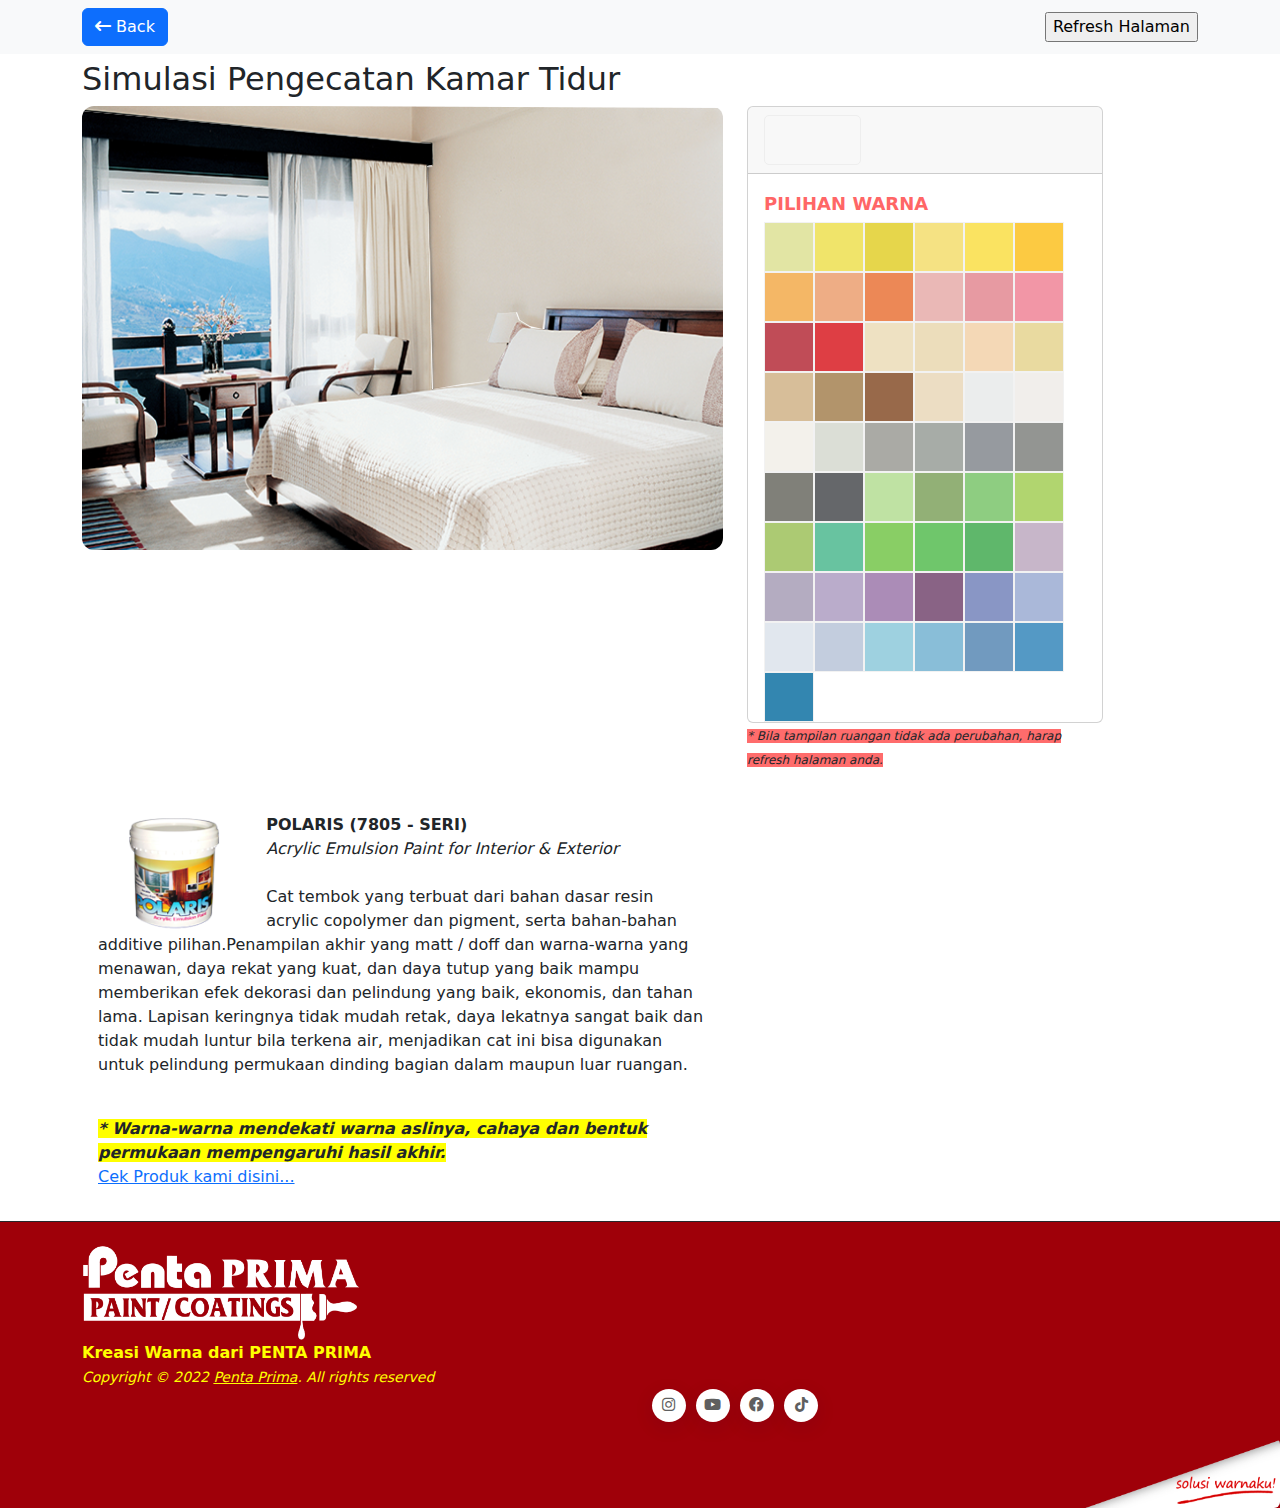
<file: polaris1.html>
<!DOCTYPE html>
<html lang="en">

<head>
	<meta charset="UTF-8">
	<meta http-equiv="X-UA-Compatible" content="IE=edge">
	<meta name="viewport" content="width=device-width, initial-scale=1.0">
	<link rel="shortcut icon" type="image/x-icon" href="/virtual_painter_file/icon.png">
	<title>Penta Prima | Virtual Painter</title>
	<link rel="stylesheet" href="virtual_painter_file/style/style.css" type="text/css">
	<link rel="stylesheet" href="virtual_painter_file/style/style-color.css" type="text/css">
	<!-- Bootstrap CSS -->
	<link href="https://cdn.jsdelivr.net/npm/bootstrap@5.1.3/dist/css/bootstrap.min.css" rel="stylesheet">
	<link rel="stylesheet" href="https://cdnjs.cloudflare.com/ajax/libs/font-awesome/6.0.0/css/all.min.css" />
</head>

<body>
	<nav class="navbar navbar-light bg-light fixed-top mb-10">
		<div class="container">
			<a href="https://www.pentaprima.co.id/Virtual-Painter/35/page" target="__blank" class="btn btn-primary"
				title="kembali">
				<i class="fa-solid fa-arrow-left-long"></i>
				Back
			</a>
			<input type="button" value="Refresh Halaman" onClick="window.location.reload()" />
		</div>

	</nav>
	<section class="section-virtual-paint container" style="margin-top: 60px;">
		<h2>Simulasi Pengecatan Kamar Tidur</h2>
		<div class="row">
			<div class="col-md-7">
				<div class="object_virtual">
					<div class="painted_object_room">
						<img id="pic_room" class="img-fluid" src="virtual_painter_file/room.png">
					</div>
					<div class="painted_object_virtual">
						<img id="pic_kanan" class="img-fluid" src="virtual_painter_file/dinding_kanan.png"
							onload="getPixelsKanan(this)">
					</div>
				</div>
			</div>

			<div class="col-md-4">
				<!-- ######### Pilih Warna Kanan ########3 -->
				<div class="card card-color-palet">
					<div class="card-header">
						<div id="focus_color_kanan" class="preview_color"></div>
						<div id="nama_color_kanan" class="font16"></div>
						<div id="kode_color_kanan">
						</div>
					</div>
					<div class=" overflow-auto">
						<div class="card-body">
							<div class="nomor_obyek style1 style2 style4">PILIHAN WARNA</div>
						</div>
						<div class="card-body">
							<div>
								<div id="result_kanan">
									<!-- color palet -->
									<!-- class="color_container" -->
									<div class="color-palet">
										<div class="color_select" style="background-color:rgb(226,229,164);"
											onclick="changeColor('#E2E5A4'); previewColorKanan('rgb(226,229,164)', 'Honey Yellow', '7805-11069');"
											title="Honey Yellow"></div>
										<div class="color_select" style="background-color:rgb(240,228,106);"
											onclick="changeColor('#F0E46A'); previewColorKanan('rgb(240,228,106)', 'Potenitilla', '7805-11176');"
											title="Potenitilla"></div>
										<div class="color_select" style="background-color:rgb(230,214,75);"
											onclick="changeColor('#E6D64B'); previewColorKanan('rgb(230,214,75)', 'Parakeet Yellow', '7805-13078');"
											title="Parakeet Yellow"></div>
										<div class="color_select" style="background-color:rgb(245,226,131);"
											onclick="changeColor('#F5E283'); previewColorKanan('rgb(245,226,131)', 'Sunny Yellow', '7805-11072');"
											title="Sunny Yellow"></div>
										<div class="color_select" style="background-color:rgb(250,227,97);"
											onclick="changeColor('#FAE361'); previewColorKanan('rgb(250,227,97)', 'Hillside Bloom', '7805-12090');"
											title="Hillside Bloom"></div>
										<div class="color_select" style="background-color:rgb(252,202,66);"
											onclick="changeColor('#FCCA42'); previewColorKanan('rgb(252,202,66)', 'Canary Yellow', '7805-25002');"
											title="Canary Yellow"></div>
										<div class="color_select" style="background-color:rgb(244,183,102);"
											onclick="changeColor('#F4B766'); previewColorKanan('rgb(244,183,102)', 'Golden Yellow', '7805-15003');"
											title="Golden Yellow"></div>
										<div class="color_select" style="background-color:rgb(238,173,133);"
											onclick="changeColor('#EEAD85'); previewColorKanan('rgb(238,173,133)', 'Sunset', '7805-22004');"
											title="Sunset"></div>
										<div class="color_select" style="background-color:rgb(236,136,86);"
											onclick="changeColor('#EC8856'); previewColorKanan('rgb(236,136,86)', 'Orange Yellow', '7805-34002');"
											title="Orange Yellow"></div>
										<div class="color_select" style="background-color:rgb(234,184,182);"
											onclick="changeColor('#EAB8B6'); previewColorKanan('rgb(234,184,182)', 'Raspberry', '7805-32012');"
											title="Raspberry"></div>
										<div class="color_select" style="background-color:rgb(231,154,162);"
											onclick="changeColor('#E79AA2'); previewColorKanan('rgb(231,154,162)', 'Confire Rose', '7805-32024');"
											title="Confire Rose"></div>
										<div class="color_select" style="background-color:rgb(242,150,166);"
											onclick="changeColor('#F296A6'); previewColorKanan('rgb(242,150,166)', 'Candy Pink', '7805-31020');"
											title="Candy Pink"></div>
										<div class="color_select" style="background-color:rgb(192,76,87);"
											onclick="changeColor('#C04C57'); previewColorKanan('rgb(192,76,87)', 'Hibiscus', '7805-35012');"
											title="Hibiscus"></div>
										<div class="color_select" style="background-color:rgb(222,62,68);"
											onclick="changeColor('#DE3E44'); previewColorKanan('rgb(222,62,68)', 'Bright Red', '7805-35041');"
											title="Bright Red"></div>
										<div class="color_select" style="background-color:rgb(238,225,194);"
											onclick="changeColor('#EEE1C2'); previewColorKanan('rgb(238,225,194)', 'Lily White', '7805-10086');"
											title="Lily White"></div>
										<div class="color_select" style="background-color:rgb(236,221,187);"
											onclick="changeColor('#ECDDBB'); previewColorKanan('rgb(236,221,187)', 'Barley White', '7805-10087');"
											title="Barley White"></div>
										<div class="color_select" style="background-color:rgb(244,216,182);"
											onclick="changeColor('#F4D8B6'); previewColorKanan('rgb(244,216,182)', 'Peach Glory', '7805-20010');"
											title="Peach Glory"></div>
										<div class="color_select" style="background-color:rgb(233,218,160);"
											onclick="changeColor('#E9DAA0'); previewColorKanan('rgb(233,218,160)', 'Sugarcane', '7805-11073');"
											title="Sugarcane"></div>
										<div class="color_select" style="background-color:rgb(215,190,153);"
											onclick="changeColor('#D7BE99'); previewColorKanan('rgb(215,190,153)', 'Cream', '7805-13029');"
											title="Cream"></div>
										<div class="color_select" style="background-color:rgb(178,148,107);"
											onclick="changeColor('#B2946B'); previewColorKanan('rgb(178,148,107)', 'Cozy Corner', '7805-82034');"
											title="Cozy Corner"></div>
										<div class="color_select" style="background-color:rgb(152,105,74);"
											onclick="changeColor('#98694A'); previewColorKanan('rgb(152,105,74)', 'Saffrone', '7805-84046');"
											title="Saffrone"></div>
										<div class="color_select" style="background-color:rgb(236,221,195);"
											onclick="changeColor('#ECDDC3'); previewColorKanan('rgb(236,221,195)', 'Carnation White', '7805-90125');"
											title="Carnation White"></div>
										<div class="color_select" style="background-color:rgb(235,237,237);"
											onclick="changeColor('#EBEDED'); previewColorKanan('rgb(235,237,237)', 'Super White 102', '7805-90105');"
											title="Super White 102"></div>
										<div class="color_select" style="background-color:rgb(241,238,235);"
											onclick="changeColor('#F1EEEB'); previewColorKanan('rgb(241,238,235)', 'Putih 986', '7805-90099');"
											title="Putih 986"></div>
										<div class="color_select" style="background-color:rgb(243,241,235);"
											onclick="changeColor('#F3F1EB'); previewColorKanan('rgb(243,241,235)', 'Brilliant White', '7805-90033');"
											title="Brilliant White"></div>
										<div class="color_select" style="background-color:rgb(219,222,214);"
											onclick="changeColor('#DBDED6'); previewColorKanan('rgb(219,222,214)', 'Silver White', '7805-90102');"
											title="Silver White"></div>
										<div class="color_select" style="background-color:rgb(170,170,165);"
											onclick="changeColor('#AAAAA5'); previewColorKanan('rgb(170,170,165)', 'Nice Stone', '7805-72046');"
											title="Nice Stone"></div>
										<div class="color_select" style="background-color:rgb(167,172,167);"
											onclick="changeColor('#A7ACA7'); previewColorKanan('rgb(167,172,167)', 'Dolphine Grey', '7805-71121');"
											title="Dolphine Grey"></div>
										<div class="color_select" style="background-color:rgb(150,154,159);"
											onclick="changeColor('#969A9F'); previewColorKanan('rgb(150,154,159)', 'Pure Grey', '7805-72073');"
											title="Pure Grey"></div>
										<div class="color_select" style="background-color:rgb(147,149,146);"
											onclick="changeColor('#939592'); previewColorKanan('rgb(147,149,146)', 'Iron Stone', '7805-73039');"
											title="Iron Stone"></div>
										<div class="color_select" style="background-color:rgb(128,128,121);"
											onclick="changeColor('#808079'); previewColorKanan('rgb(128,128,121)', 'YL Grey', '7805-73074');"
											title="YL Grey"></div>
										<div class="color_select" style="background-color:rgb(101,103,106);"
											onclick="changeColor('#65676A'); previewColorKanan('rgb(101,103,106)', 'Minimalis Grey', '7805-75050');"
											title="Minimalis Grey"></div>
										<div class="color_select" style="background-color:rgb(191,226,163);"
											onclick="changeColor('#BFE2A3'); previewColorKanan('rgb(191,226,163)', 'Dream Land', '7805-61036');"
											title="Dream Land"></div>
										<div class="color_select" style="background-color:rgb(146,176,118);"
											onclick="changeColor('#92B076'); previewColorKanan('rgb(146,176,118)', 'Fresh Lime', '7805-64030');"
											title="Fresh Lime"></div>

										<!-- warna belum sesuai -->
										<!-- 										<div class="color_select" style="background-color:rgb(139,207,138);"
											onclick="changeColor('#'); previewColorKanan('rgb(139,207,138)', 'Green Romantic', '7805-61077');"
											title="Green Romantic"></div> -->


										<div class="color_select" style="background-color:rgb(142,205,129);"
											onclick="changeColor('#8ECD81'); previewColorKanan('rgb(142,205,129)', 'Brite Green', '7805-62025');"
											title="Brite Green"></div>
										<div class="color_select" style="background-color:rgb(177,213,111);"
											onclick="changeColor('#B1D56F'); previewColorKanan('rgb(177,213,111)', 'Emerald', '7805-61061');"
											title="Emerald"></div>
										<div class="color_select" style="background-color:rgb(172,202,115);"
											onclick="changeColor('#ACCA73'); previewColorKanan('rgb(172,202,115)', 'Spring Vigor', '7805-61076');"
											title="Spring Vigor"></div>
										<div class="color_select" style="background-color:rgb(104,195,160);"
											onclick="changeColor('#68C3A0'); previewColorKanan('rgb(104,195,160)', 'Laguna', '7805-62026');"
											title="Laguna"></div>
										<div class="color_select" style="background-color:rgb(137,206,101);"
											onclick="changeColor('#89CE65'); previewColorKanan('rgb(137,206,101)', 'Frolic Green', '7805-63095');"
											title="Frolic Green"></div>
										<div class="color_select" style="background-color:rgb(111,198,107);"
											onclick="changeColor('#6FC66B'); previewColorKanan('rgb(111,198,107)', 'Summer Field', '7805-63096');"
											title="Summer Field"></div>
										<div class="color_select" style="background-color:rgb(95,183,107);"
											onclick="changeColor('#5FB76B'); previewColorKanan('rgb(95,183,107)', 'Coral Spring', '7805-64084');"
											title="Coral Spring"></div>
										<div class="color_select" style="background-color:rgb(199,182,201);"
											onclick="changeColor('#C7B6C9'); previewColorKanan('rgb(199,182,201)', 'Lilac', '7805-41012');"
											title="Lilac"></div>
										<div class="color_select" style="background-color:rgb(180,172,193);"
											onclick="changeColor('#B4ACC1'); previewColorKanan('rgb(180,172,193)', 'Light Violet', '7805-41002');"
											title="Light Violet"></div>
										<div class="color_select" style="background-color:rgb(186,172,203);"
											onclick="changeColor('#BAACCB'); previewColorKanan('rgb(186,172,203)', 'Magic Purple', '7805-42008');"
											title="Magic Purple"></div>
										<div class="color_select" style="background-color:rgb(171,140,183);"
											onclick="changeColor('#AB8CB7'); previewColorKanan('rgb(171,140,183)', 'Dignity', '7805-43013');"
											title="Dignity"></div>
										<div class="color_select" style="background-color:rgb(137,99,133);"
											onclick="changeColor('#896385'); previewColorKanan('rgb(137,99,133)', 'Hyacinth', '7805-45017');"
											title="Hyacinth"></div>
										<div class="color_select" style="background-color:rgb(137,150,197);"
											onclick="changeColor('#8996C5'); previewColorKanan('rgb(137,150,197)', 'Tiara', '7805-53014');"
											title="Tiara"></div>
										<div class="color_select" style="background-color:rgb(170,184,217);"
											onclick="changeColor('#AAB8D9'); previewColorKanan('rgb(170,184,217)', 'Roslyn`s Blue', '7805-51043');"
											title="Roslyn`s Blue"></div>
										<div class="color_select" style="background-color:rgb(225,231,238);"
											onclick="changeColor('#E1E7EE'); previewColorKanan('rgb(225,231,238)', 'Metro White', '7805-90129');"
											title="Metro White"></div>
										<div class="color_select" style="background-color:rgb(195,205,222);"
											onclick="changeColor('#C3CDDE'); previewColorKanan('rgb(195,205,222)', 'Igloo', '7805-50016');"
											title="Igloo"></div>
										<div class="color_select" style="background-color:rgb(158,209,224);"
											onclick="changeColor('#9ED1E0'); previewColorKanan('rgb(158,209,224)', 'Heavenly Day', '7805-51044');"
											title="Heavenly Day"></div>
										<div class="color_select" style="background-color:rgb(137,190,216);"
											onclick="changeColor('#89BED8'); previewColorKanan('rgb(137,190,216)', 'Artic Blue', '7805-51014');"
											title="Artic Blue"></div>
										<div class="color_select" style="background-color:rgb(113,154,191);"
											onclick="changeColor('#719ABF'); previewColorKanan('rgb(113,154,191)', 'Everest Blue', '7805-52032');"
											title="Everest Blue"></div>
										<div class="color_select" style="background-color:rgb(84,153,197);"
											onclick="changeColor('#5499C5'); previewColorKanan('rgb(84,153,197)', 'Bunaken Blue', '7805-53013');"
											title="Bunaken Blue"></div>
										<div class="color_select" style="background-color:rgb(51,134,176);"
											onclick="changeColor('#3386BD'); previewColorKanan('rgb(51,134,176)', 'Wisdom Blue', '7805-53042');"
											title="Wisdom Blue"></div>

									</div>

								</div>

							</div>
						</div>
					</div>
				</div>
				<p><i style="font-size:12px; background-color: rgba(255, 16, 16, 0.616) ;">* Bila tampilan ruangan tidak
						ada perubahan, harap refresh halaman anda.</i>
			</div>
		</div>
		<div class="row">
			<div class="col-md-7 col-description-second">
				<div class="card border-0">
					<div class=" card-body">
						<div class="d-none d-lg-block">
							<a href="https://www.pentaprima.co.id/product/Polaris"><img
									src="virtual_painter_file/Polaris.png" class="w-25 float-lg-start me-3" /></a>
						</div>
						<div class="d-lg-none">
							<a href="https://www.pentaprima.co.id/product/Polaris"><img
									src="virtual_painter_file/Polaris.png"
									class="img-fluid w-75 float-lg-start me-3" /></a>
						</div>
						<div>
							<strong>POLARIS (7805 - SERI)</strong> <br>
							<em>Acrylic Emulsion Paint for Interior &amp; Exterior</em><br />
							<br />
							<p>
								Cat tembok yang terbuat dari bahan dasar resin acrylic copolymer dan pigment, serta
								bahan-bahan additive pilihan.Penampilan akhir yang matt / doff dan warna-warna yang
								menawan,
								daya rekat yang kuat, dan daya tutup yang baik mampu memberikan efek dekorasi dan
								pelindung
								yang baik, ekonomis, dan tahan lama.
								Lapisan keringnya tidak mudah
								retak,
								daya
								lekatnya sangat baik dan tidak mudah luntur bila terkena air, menjadikan cat ini bisa
								digunakan
								untuk pelindung permukaan dinding bagian dalam maupun luar ruangan.
							</p>
							<br />
							<i>
								<b style="background-color: rgb(255, 255, 0);">* Warna-warna mendekati warna aslinya,
									cahaya dan bentuk permukaan mempengaruhi hasil akhir.</b>
							</i>
							<p><a href="https://www.pentaprima.co.id/product"> Cek Produk kami disini...</a>
						</div>
					</div>
				</div>
			</div>
		</div>
	</section>
	<footer class="footer_v1" style="background-color: #9f0009;">
		<div class="footer_bottom">
			<div class="container">
				<br>
				<div class="row">
					<div class="col-lg-12 col-md-6 col-sm-12">

						<div class="">
							<img src="virtual_painter_file/logo.png" class="w-25 float-lg-start me-3" />
						</div>
					</div>
					<div class="col-lg-6 col-md-6 col-sm-12">

						<div class="">
							<strong style="color:yellow;">Kreasi Warna dari PENTA PRIMA</strong><br />
							<em style="font-size: 14px; color:yellow;">Copyright © 2022 <a style="color: yellow;"
									href="https://www.pentaprima.co.id/">Penta Prima</a>. All rights reserved</em><br />
						</div>
					</div>
					<div class="col-lg-8">
						<div class="social_box">
							<ul>
								<li><a target="_blank" href="http://www.instagram.com/pentaprimapaint"><i
											class="fa-brands fa-instagram"></i></a></li>

								<li><a target="_blank"
										href="https://www.youtube.com/channel/UCEGuXYe03VW6tNsEcMI8RQQ"><i
											class="fa-brands fa-youtube"></i></a></li>

								<li><a target="_blank" href="https://www.facebook.com/pentaprimaID"><i
											class="fa-brands fa-facebook"></i></a></li>

								<li><a target="_blank" href="#"><i class="fa-brands fa-tiktok"></i></a></li>
							</ul>
						</div>
					</div>
				</div>
			</div>
			<div class="img-footer">
				<img width="200" height="70" src="virtual_painter_file/solusi.png" class="rounded float-end" />
			</div>
		</div>
	</footer>

	<script type="text/javascript" src="virtual_painter_file/script/script-collor.js"></script>
	<!-- Option 1: Bootstrap Bundle with Popper -->
	<script src="https://cdn.jsdelivr.net/npm/bootstrap@5.1.3/dist/js/bootstrap.bundle.min.js"
		integrity="sha384-ka7Sk0Gln4gmtz2MlQnikT1wXgYsOg+OMhuP+IlRH9sENBO0LRn5q+8nbTov4+1p" crossorigin="anonymous">
	</script>
	<script type="text/javascript" src="virtual_painter_file/script/script.js"></script>
	<script type="text/javascript" src="virtual_painter_file/script/fading_script.js"></script>
</body>

</html>
</file>
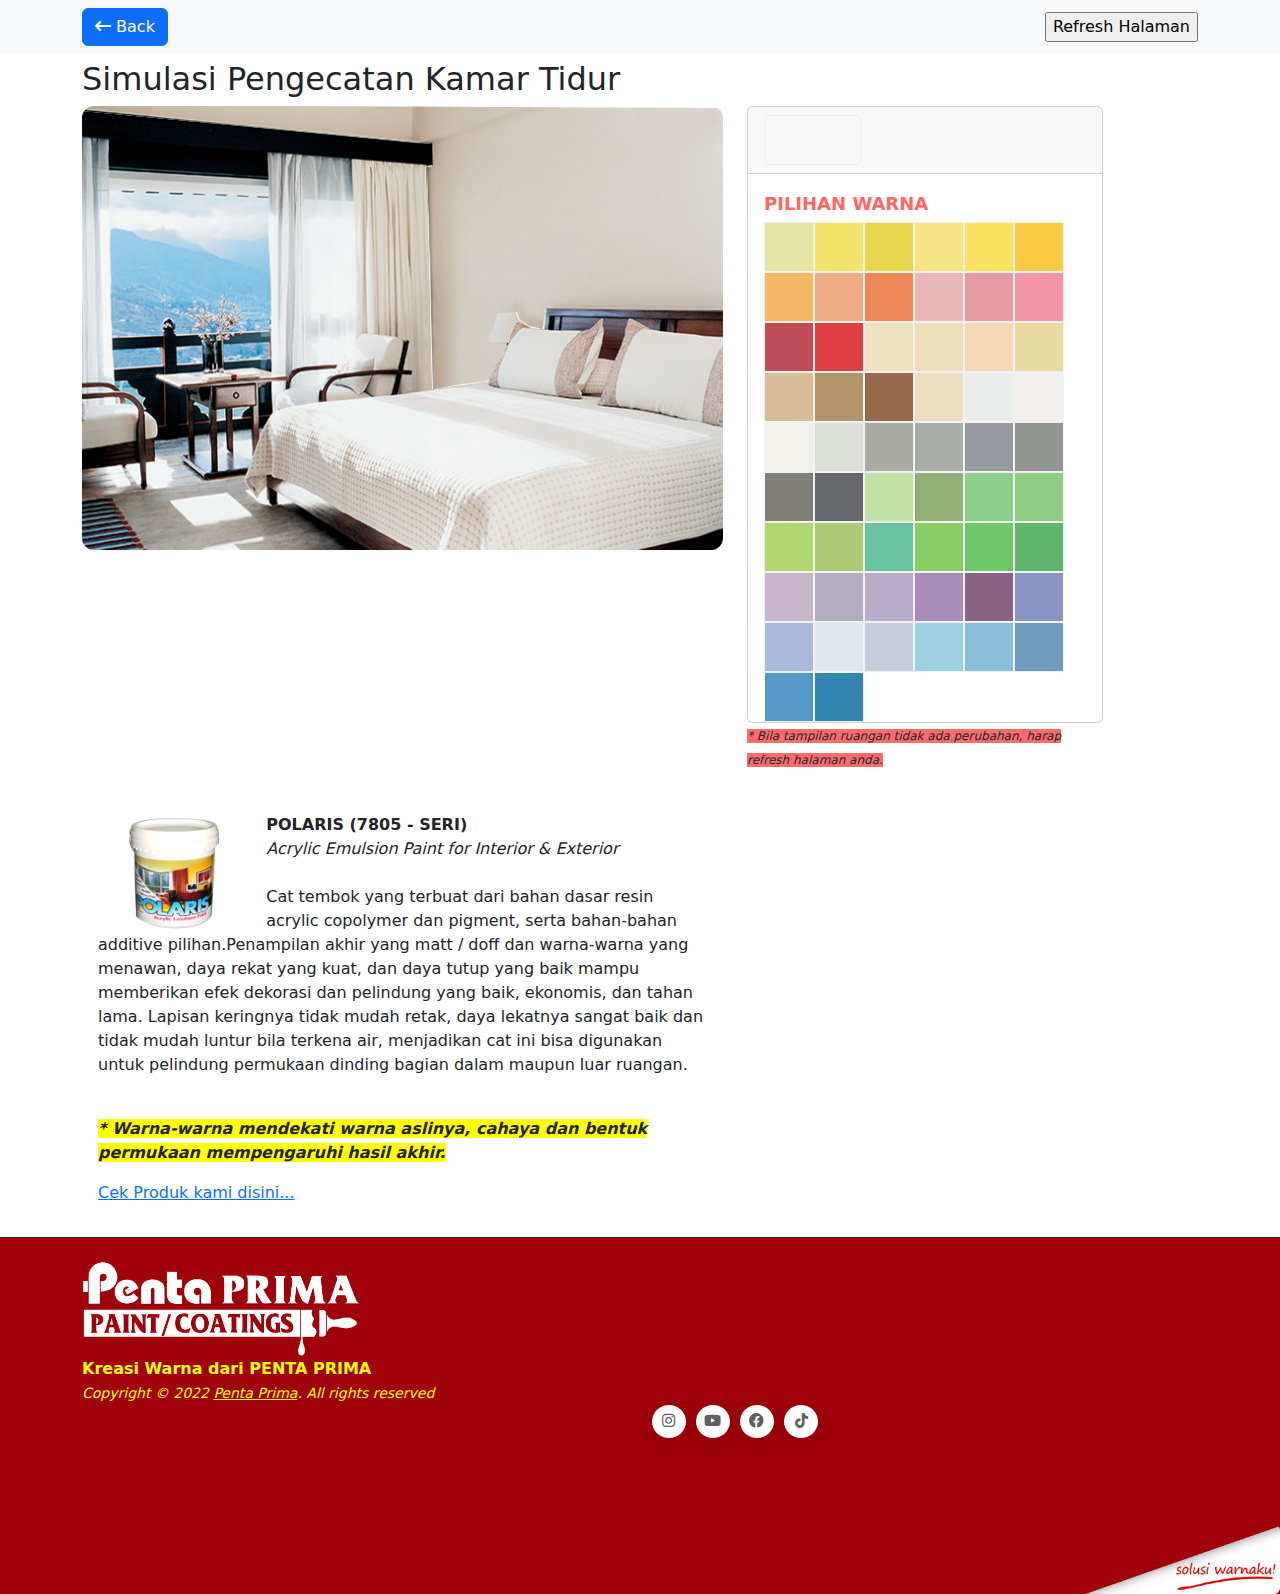
<file: test.html>
<!DOCTYPE html>
<html lang="en">

<head>
	<meta charset="UTF-8">
	<meta http-equiv="X-UA-Compatible" content="IE=edge">
	<meta name="viewport" content="width=device-width, initial-scale=1.0">
	<link rel="shortcut icon" type="image/x-icon" href="/virtual_painter_file/icon.png">
	<title>Penta Prima | Virtual Painter</title>
	<link rel="stylesheet" href="virtual_painter_file/style/style.css" type="text/css">
	<link rel="stylesheet" href="virtual_painter_file/style/style-color.css" type="text/css">
	<!-- Bootstrap CSS -->
	<link href="https://cdn.jsdelivr.net/npm/bootstrap@5.1.3/dist/css/bootstrap.min.css" rel="stylesheet">
	<link rel="stylesheet" href="https://cdnjs.cloudflare.com/ajax/libs/font-awesome/6.0.0/css/all.min.css" />
</head>

<body>
	<nav class="navbar navbar-light bg-light fixed-top mb-10">
		<div class="container">
			<a href="https://www.pentaprima.co.id/Virtual-Painter/35/page" target="__blank" class="btn btn-primary"
				title="kembali">
				<i class="fa-solid fa-arrow-left-long"></i>
				Back
			</a>
			<input type="button" value="Refresh Halaman" onClick="window.location.reload()" />
		</div>

	</nav>
	<section class="section-virtual-paint container" style="margin-top: 60px;">
		<h2>Simulasi Pengecatan Kamar Tidur</h2>
		<div class="row">
			<div class="col-md-7">
				<div class="object_virtual">
					<div class="painted_object_room">
						<img id="pic_room" class="img-fluid" src="virtual_painter_file/room.png">
					</div>
					<div class="painted_object_virtual">
						<img id="pic_kanan" class="img-fluid" src="virtual_painter_file/dinding_kanan.png"
							onload="getPixelsKanan(this)">
					</div>
				</div>
			</div>

			<div class="col-md-4">
				<!-- ######### Pilih Warna Kanan ########3 -->
				<div class="card card-color-palet">
					<div class="card-header">
						<div id="focus_color_kanan" class="preview_color"></div>
						<div id="nama_color_kanan" class="font16"></div>
						<div id="kode_color_kanan">
						</div>
					</div>
					<div class=" overflow-auto">
						<div class="card-body">
							<div class="nomor_obyek style1 style2 style4">PILIHAN WARNA</div>
						</div>
						<div class="card-body">
							<div>
								<div id="result_kanan">
									<!-- color palet -->
									<!-- class="color_container" -->
									<div class="color-palet">
										<div class="color_select" style="background-color:rgb(226,229,164);"
											onclick="changeColor('#E2E5A4'); previewColorKanan('rgb(226,229,164)', 'Honey Yellow', '7805-11069');"
											title="Honey Yellow"></div>
										<div class="color_select" style="background-color:rgb(240,228,106);"
											onclick="changeColor('#F0E46A'); previewColorKanan('rgb(240,228,106)', 'Potenitilla', '7805-11176');"
											title="Potenitilla"></div>
										<div class="color_select" style="background-color:rgb(230,214,75);"
											onclick="changeColor('#E6D64B'); previewColorKanan('rgb(230,214,75)', 'Parakeet Yellow', '7805-13078');"
											title="Parakeet Yellow"></div>
										<div class="color_select" style="background-color:rgb(245,226,131);"
											onclick="changeColor('#F5E283'); previewColorKanan('rgb(245,226,131)', 'Sunny Yellow', '7805-11072');"
											title="Sunny Yellow"></div>
										<div class="color_select" style="background-color:rgb(250,227,97);"
											onclick="changeColor('#FAE361'); previewColorKanan('rgb(250,227,97)', 'Hillside Bloom', '7805-12090');"
											title="Hillside Bloom"></div>
										<div class="color_select" style="background-color:rgb(252,202,66);"
											onclick="changeColor('#FCCA42'); previewColorKanan('rgb(252,202,66)', 'Canary Yellow', '7805-25002');"
											title="Canary Yellow"></div>
										<div class="color_select" style="background-color:rgb(244,183,102);"
											onclick="changeColor('#F4B766'); previewColorKanan('rgb(244,183,102)', 'Golden Yellow', '7805-15003');"
											title="Golden Yellow"></div>
										<div class="color_select" style="background-color:rgb(238,173,133);"
											onclick="changeColor('#EEAD85'); previewColorKanan('rgb(238,173,133)', 'Sunset', '7805-22004');"
											title="Sunset"></div>
										<div class="color_select" style="background-color:rgb(236,136,86);"
											onclick="changeColor('#EC8856'); previewColorKanan('rgb(236,136,86)', 'Orange Yellow', '7805-34002');"
											title="Orange Yellow"></div>
										<div class="color_select" style="background-color:rgb(234,184,182);"
											onclick="changeColor('#EAB8B6'); previewColorKanan('rgb(234,184,182)', 'Raspberry', '7805-32012');"
											title="Raspberry"></div>
										<div class="color_select" style="background-color:rgb(231,154,162);"
											onclick="changeColor('#E79AA2'); previewColorKanan('rgb(231,154,162)', 'Confire Rose', '7805-32024');"
											title="Confire Rose"></div>
										<div class="color_select" style="background-color:rgb(242,150,166);"
											onclick="changeColor('#F296A6'); previewColorKanan('rgb(242,150,166)', 'Candy Pink', '7805-31020');"
											title="Candy Pink"></div>
										<div class="color_select" style="background-color:rgb(192,76,87);"
											onclick="changeColor('#C04C57'); previewColorKanan('rgb(192,76,87)', 'Hibiscus', '7805-35012');"
											title="Hibiscus"></div>
										<div class="color_select" style="background-color:rgb(222,62,68);"
											onclick="changeColor('#DE3E44'); previewColorKanan('rgb(222,62,68)', 'Bright Red', '7805-35041');"
											title="Bright Red"></div>
										<div class="color_select" style="background-color:rgb(238,225,194);"
											onclick="changeColor('#EEE1C2'); previewColorKanan('rgb(238,225,194)', 'Lily White', '7805-10086');"
											title="Lily White"></div>
										<div class="color_select" style="background-color:rgb(236,221,187);"
											onclick="changeColor('#ECDDBB'); previewColorKanan('rgb(236,221,187)', 'Barley White', '7805-10087');"
											title="Barley White"></div>
										<div class="color_select" style="background-color:rgb(244,216,182);"
											onclick="changeColor('#F4D8B6'); previewColorKanan('rgb(244,216,182)', 'Peach Glory', '7805-20010');"
											title="Peach Glory"></div>
										<div class="color_select" style="background-color:rgb(233,218,160);"
											onclick="changeColor('#E9DAA0'); previewColorKanan('rgb(233,218,160)', 'Sugarcane', '7805-11073');"
											title="Sugarcane"></div>
										<div class="color_select" style="background-color:rgb(215,190,153);"
											onclick="changeColor('#D7BE99'); previewColorKanan('rgb(215,190,153)', 'Cream', '7805-13029');"
											title="Cream"></div>
										<div class="color_select" style="background-color:rgb(178,148,107);"
											onclick="changeColor('#B2946B'); previewColorKanan('rgb(178,148,107)', 'Cozy Corner', '7805-82034');"
											title="Cozy Corner"></div>
										<div class="color_select" style="background-color:rgb(152,105,74);"
											onclick="changeColor('#98694A'); previewColorKanan('rgb(152,105,74)', 'Saffrone', '7805-84046');"
											title="Saffrone"></div>
										<div class="color_select" style="background-color:rgb(236,221,195);"
											onclick="changeColor('#ECDDC3'); previewColorKanan('rgb(236,221,195)', 'Carnation White', '7805-90125');"
											title="Carnation White"></div>
										<div class="color_select" style="background-color:rgb(235,237,237);"
											onclick="changeColor('#EBEDED'); previewColorKanan('rgb(235,237,237)', 'Super White 102', '7805-90105');"
											title="Super White 102"></div>
										<div class="color_select" style="background-color:rgb(241,238,235);"
											onclick="changeColor('#F1EEEB'); previewColorKanan('rgb(241,238,235)', 'Putih 986', '7805-90099');"
											title="Putih 986"></div>
										<div class="color_select" style="background-color:rgb(243,241,235);"
											onclick="changeColor('#F3F1EB'); previewColorKanan('rgb(243,241,235)', 'Brilliant White', '7805-90033');"
											title="Brilliant White"></div>
										<div class="color_select" style="background-color:rgb(219,222,214);"
											onclick="changeColor('#DBDED6'); previewColorKanan('rgb(219,222,214)', 'Silver White', '7805-90102');"
											title="Silver White"></div>
										<div class="color_select" style="background-color:rgb(170,170,165);"
											onclick="changeColor('#AAAAA5'); previewColorKanan('rgb(170,170,165)', 'Nice Stone', '7805-72046');"
											title="Nice Stone"></div>
										<div class="color_select" style="background-color:rgb(167,172,167);"
											onclick="changeColor('#A7ACA7'); previewColorKanan('rgb(167,172,167)', 'Dolphine Grey', '7805-71121');"
											title="Dolphine Grey"></div>
										<div class="color_select" style="background-color:rgb(150,154,159);"
											onclick="changeColor('#969A9F'); previewColorKanan('rgb(150,154,159)', 'Pure Grey', '7805-72073');"
											title="Pure Grey"></div>
										<div class="color_select" style="background-color:rgb(147,149,146);"
											onclick="changeColor('#939592'); previewColorKanan('rgb(147,149,146)', 'Iron Stone', '7805-73039');"
											title="Iron Stone"></div>
										<div class="color_select" style="background-color:rgb(128,128,121);"
											onclick="changeColor('#808079'); previewColorKanan('rgb(128,128,121)', 'YL Grey', '7805-73074');"
											title="YL Grey"></div>
										<div class="color_select" style="background-color:rgb(101,103,106);"
											onclick="changeColor('#65676A'); previewColorKanan('rgb(101,103,106)', 'Minimalis Grey', '7805-75050');"
											title="Minimalis Grey"></div>
										<div class="color_select" style="background-color:rgb(191,226,163);"
											onclick="changeColor('#BFE2A3'); previewColorKanan('rgb(191,226,163)', 'Dream Land', '7805-61036');"
											title="Dream Land"></div>
										<div class="color_select" style="background-color:rgb(146,176,118);"
											onclick="changeColor('#92B076'); previewColorKanan('rgb(146,176,118)', 'Fresh Lime', '7805-64030');"
											title="Fresh Lime"></div>
										<div class="color_select" style="background-color:rgb(139,207,138);"
											onclick="changeColor('#'); previewColorKanan('rgb(139,207,138)', 'Green Romantic', '7805-61077');"
											title="Brite Green"></div>
										<div class="color_select" style="background-color:rgb(142,205,129);"
											onclick="changeColor('#8ECD81'); previewColorKanan('rgb(142,205,129)', 'Brite Green', '7805-62025');"
											title="Brite Green"></div>
										<div class="color_select" style="background-color:rgb(177,213,111);"
											onclick="changeColor('#B1D56F'); previewColorKanan('rgb(177,213,111)', 'Emerald', '7805-61061');"
											title="Emerald"></div>
										<div class="color_select" style="background-color:rgb(172,202,115);"
											onclick="changeColor('#ACCA73'); previewColorKanan('rgb(172,202,115)', 'Spring Vigor', '7805-61076');"
											title="Spring Vigor"></div>
										<div class="color_select" style="background-color:rgb(104,195,160);"
											onclick="changeColor('#68C3A0'); previewColorKanan('rgb(104,195,160)', 'Laguna', '7805-62026');"
											title="Laguna"></div>
										<div class="color_select" style="background-color:rgb(137,206,101);"
											onclick="changeColor('#89CE65'); previewColorKanan('rgb(137,206,101)', 'Frolic Green', '7805-63095');"
											title="Frolic Green"></div>
										<div class="color_select" style="background-color:rgb(111,198,107);"
											onclick="changeColor('#6FC66B'); previewColorKanan('rgb(111,198,107)', 'Summer Field', '7805-63096');"
											title="Summer Field"></div>
										<div class="color_select" style="background-color:rgb(95,183,107);"
											onclick="changeColor('#5FB76B'); previewColorKanan('rgb(95,183,107)', 'Coral Spring', '7805-64084');"
											title="Coral Spring"></div>
										<div class="color_select" style="background-color:rgb(199,182,201);"
											onclick="changeColor('#C7B6C9'); previewColorKanan('rgb(199,182,201)', 'Lilac', '7805-41012');"
											title="Lilac"></div>
										<div class="color_select" style="background-color:rgb(180,172,193);"
											onclick="changeColor('#B4ACC1'); previewColorKanan('rgb(180,172,193)', 'Light Violet', '7805-41002');"
											title="Light Violet"></div>
										<div class="color_select" style="background-color:rgb(186,172,203);"
											onclick="changeColor('#BAACCB'); previewColorKanan('rgb(186,172,203)', 'Magic Purple', '7805-42008');"
											title="Magic Purple"></div>
										<div class="color_select" style="background-color:rgb(171,140,183);"
											onclick="changeColor('#AB8CB7'); previewColorKanan('rgb(171,140,183)', 'Dignity', '7805-43013');"
											title="Dignity"></div>
										<div class="color_select" style="background-color:rgb(137,99,133);"
											onclick="changeColor('#896385'); previewColorKanan('rgb(137,99,133)', 'Hyacinth', '7805-45017');"
											title="Hyacinth"></div>
										<div class="color_select" style="background-color:rgb(137,150,197);"
											onclick="changeColor('#8996C5'); previewColorKanan('rgb(137,150,197)', 'Tiara', '7805-53014');"
											title="Tiara"></div>
										<div class="color_select" style="background-color:rgb(170,184,217);"
											onclick="changeColor('#AAB8D9'); previewColorKanan('rgb(170,184,217)', 'Roslyn`s Blue', '7805-51043');"
											title="Roslyn`s Blue"></div>
										<div class="color_select" style="background-color:rgb(225,231,238);"
											onclick="changeColor('#E1E7EE'); previewColorKanan('rgb(225,231,238)', 'Metro White', '7805-90129');"
											title="Metro White"></div>
										<div class="color_select" style="background-color:rgb(195,205,222);"
											onclick="changeColor('#C3CDDE'); previewColorKanan('rgb(195,205,222)', 'Igloo', '7805-50016');"
											title="Igloo"></div>
										<div class="color_select" style="background-color:rgb(158,209,224);"
											onclick="changeColor('#9ED1E0'); previewColorKanan('rgb(158,209,224)', 'Heavenly Day', '7805-51044');"
											title="Heavenly Day"></div>
										<div class="color_select" style="background-color:rgb(137,190,216);"
											onclick="changeColor('#89BED8'); previewColorKanan('rgb(137,190,216)', 'Artic Blue', '7805-51014');"
											title="Artic Blue"></div>
										<div class="color_select" style="background-color:rgb(113,154,191);"
											onclick="changeColor('#719ABF'); previewColorKanan('rgb(113,154,191)', 'Everest Blue', '7805-52032');"
											title="Everest Blue"></div>
										<div class="color_select" style="background-color:rgb(84,153,197);"
											onclick="changeColor('#5499C5'); previewColorKanan('rgb(84,153,197)', 'Bunaken Blue', '7805-53013');"
											title="Bunaken Blue"></div>
										<div class="color_select" style="background-color:rgb(51,134,176);"
											onclick="changeColor('#3386BD'); previewColorKanan('rgb(51,134,176)', 'Wisdom Blue', '7805-53042');"
											title="Wisdom Blue"></div>

									</div>

								</div>

							</div>
						</div>
					</div>
				</div>
				<p><i style="font-size:12px; background-color: rgba(255, 16, 16, 0.616) ;">* Bila tampilan ruangan tidak
						ada perubahan, harap refresh halaman anda.</i>
			</div>
		</div>
		<div class="row">
			<div class="col-md-7 col-description-second">
				<div class="card border-0">
					<div class=" card-body">
						<div class="d-none d-lg-block">
							<a href="https://www.pentaprima.co.id/product/Polaris"><img
									src="virtual_painter_file/Polaris.png" class="w-25 float-lg-start me-3" /></a>
						</div>
						<div class="d-lg-none">
							<a href="https://www.pentaprima.co.id/product/Polaris"><img
									src="virtual_painter_file/Polaris.png"
									class="img-fluid w-75 float-lg-start me-3" /></a>
						</div>
						<div>
							<strong>POLARIS (7805 - SERI)<br />
							</strong><em>Acrylic Emulsion Paint for Interior &amp; Exterior</em><br />
							<br />
							Cat tembok yang terbuat dari bahan dasar resin acrylic copolymer dan pigment, serta
							bahan-bahan additive pilihan.Penampilan akhir yang matt / doff dan warna-warna yang menawan,
							daya rekat yang kuat, dan daya tutup yang baik mampu memberikan efek dekorasi dan pelindung
							yang baik, ekonomis, dan tahan lama.
							Lapisan keringnya tidak mudah
							retak,
							daya
							lekatnya sangat baik dan tidak mudah luntur bila terkena air, menjadikan cat ini bisa
							digunakan
							untuk pelindung permukaan dinding bagian dalam maupun luar ruangan. </p>
							<br />
							<p><i><b style="background-color: rgb(255, 255, 0);">* Warna-warna mendekati warna aslinya,
										cahaya dan bentuk permukaan mempengaruhi hasil akhir.</b></i>
								<p><a href="https://www.pentaprima.co.id/product"> Cek Produk kami disini...</a></p>
						</div>
					</div>
				</div>
			</div>
		</div>
	</section>
	<footer class="footer_v1" style="background-color: #9f0009;">
		<div class="footer_bottom">
			<div class="container">
				<br>
				<div class="row">
					<div class="col-lg-12 col-md-6 col-sm-12">

						<div class="">
							<img src="virtual_painter_file/logo.png" class="w-25 float-lg-start me-3" />
						</div>
					</div>
					<div class="col-lg-6 col-md-6 col-sm-12">

						<div class="">
							<strong style="color:yellow;">Kreasi Warna dari PENTA PRIMA</strong><br />
							<em style="font-size: 14px; color:yellow;">Copyright © 2022 <a style="color: yellow;"
									href="https://www.pentaprima.co.id/">Penta Prima</a>. All rights reserved</em><br />
						</div>
					</div>
					<div class="col-lg-8">
						<div class="social_box">
							<ul>
								<li><a target="_blank" href="http://www.instagram.com/pentaprimapaint"><i
											class="fa-brands fa-instagram"></i></a></li>

								<li><a target="_blank"
										href="https://www.youtube.com/channel/UCEGuXYe03VW6tNsEcMI8RQQ"><i
											class="fa-brands fa-youtube"></i></a></li>

								<li><a target="_blank" href="https://www.facebook.com/pentaprimaID"><i
											class="fa-brands fa-facebook"></i></a></li>

								<li><a target="_blank" href="#"><i class="fa-brands fa-tiktok"></i></a></li>
							</ul>
						</div>
					</div>
				</div>
			</div>
			<div class="row">
				<div>
					<img width="200" height="70" src="virtual_painter_file/solusi.png" class="rounded float-end" />
				</div>
			</div>
		</div>
	</footer>

	<script type="text/javascript" src="virtual_painter_file/script/script-collor.js"></script>
	<!-- Option 1: Bootstrap Bundle with Popper -->
	<script src="https://cdn.jsdelivr.net/npm/bootstrap@5.1.3/dist/js/bootstrap.bundle.min.js"
		integrity="sha384-ka7Sk0Gln4gmtz2MlQnikT1wXgYsOg+OMhuP+IlRH9sENBO0LRn5q+8nbTov4+1p" crossorigin="anonymous">
	</script>
	<script type="text/javascript" src="virtual_painter_file/script/script.js"></script>
	<script type="text/javascript" src="virtual_painter_file/script/fading_script.js"></script>
</body>

</html>
</file>
<file: virtual_painter_file/style/style.css>
div.preview_color {
	width: 30%; 
	height:50px; 
	float:left;
	border-radius: 5px;
	border:1px solid #eee;
	margin-right: 20px;
}

div.color_select:active{
	border: 2px solid salmon;
}

.object_virtual{
	position: relative;
	/* margin-bottom: 30vh; */
}

.painted_object_room {
	position: absolute;
	/* top: 0; */
}
.object_virtual img{
	border-radius: 12px;
	margin-bottom: 20px;
}

/* social media */
.footer_v1 .footer_bottom .social_box{
	float: right;
}
.footer_v1 .footer_bottom .social_box ul li{
	display: inline-block;
	margin-left: 5px;
}
.footer_v1 .footer_bottom .social_box ul li a{
	font-size: 15px;
	display: block;
	width: 34px;
	height: 33px;
	line-height: 33px;
	text-align: center;
	border-radius: 50%;
	background: #fff;
	color: #5f5f5f;
	box-shadow: 0px 5px 20px 0px rgba(7, 20, 73, 0.1);
	transition: all .5s;
}
.footer_v1 .footer_bottom .social_box ul li a:hover,
.footer_v1 .footer_bottom .social_box ul li a:focus{
	background: #ff5e14;
	color: #fff;
}
.footer_v1 .footer_bottom:after{
	position: absolute;
	top: 0;
	left: 0;
	content: '';
	width: 100%;
	height: 1px;
	background: #27272a;
}

div.footer_bottom{
	position: relative;
}
div.img-footer{
	position: absolute;
	bottom: 0;
	right: 0;
}
/* end social */



/* Extra small devices (phones, 600px and down) */
@media only screen and (max-width: 768px) {
	div.col-description{
		margin-top: -200px;
	}
	.footer_v1 .footer_bottom .social_box{
		margin-bottom: 90px;
	}
}
@media only screen and (max-width: 407px) {
	div.col-description{
		margin-top: -320px;
	}
	div.col-description-second{
		margin-top: 40px;
	}
	.card-color-palet{
		height: 300px;
	}
}

@media only screen and (min-width: 768px) {
	div.col-description{
		margin-top: -800px;
	}
	/* div.col-description-second{
		margin-top: -630px;
	} */
	.card-color-palet{
		height: 300px;
	}
	.footer_v1 .footer_bottom .social_box{
		margin-bottom: 70px;
	}
}
@media only screen and (min-width: 992px) {
	div.col-description{
		margin-top: -300px;
	}
	div.col-description-second{
		margin-top: -15px;
	}
	.card-color-palet{
		height: 300px;
	}
}
@media only screen and (min-width: 1200px) {
	div.col-description{
		margin-top: -90px;
	}
	div.col-description-second{
		margin-top: 10px;
	}
	.card-color-palet{
		height: 400px;
	}
}
</file>
<file: virtual_painter_file/style/style-color.css>
.color_select {
    border: 1px #f2f2f2 solid;
    height: 50px;
    width: 50px;
    float: left;
}

div.color_selector {
    /*bakcground-color:#bde3a6;*/
    background-color: #faf7f2;
    padding: 10px 10px 10px 10px;
    width: 443px;
    margin-bottom: 15px;
    height: 230px;
    border: 2px #e2e2e2 solid;
}

div.nomor_obyek {
    float: left;
    margin-right: 10px;
    height: auto;
}

.style1 {
    font-size: 36px;
    color: #0000FF;
    font-weight: bold;
}

.style2 {
    font-size: 18px
}

.style4 {
    color: #FF6666
}

body {
    background-color: #FFFFCC;
}

.style5 {
    font-size: 18px;
    color: #666666;
    font-weight: bold;
    font-family: Georgia, "Times New Roman", Times, serif;
}

.style6 {
    color: #666666
}

.style8 {
    color: #666666;
    font-family: Georgia, "Times New Roman", Times, serif;
}

.style9 {
    color: #FF3333;
    font-weight: bold;
    font-size: 14px;
}
</file>
